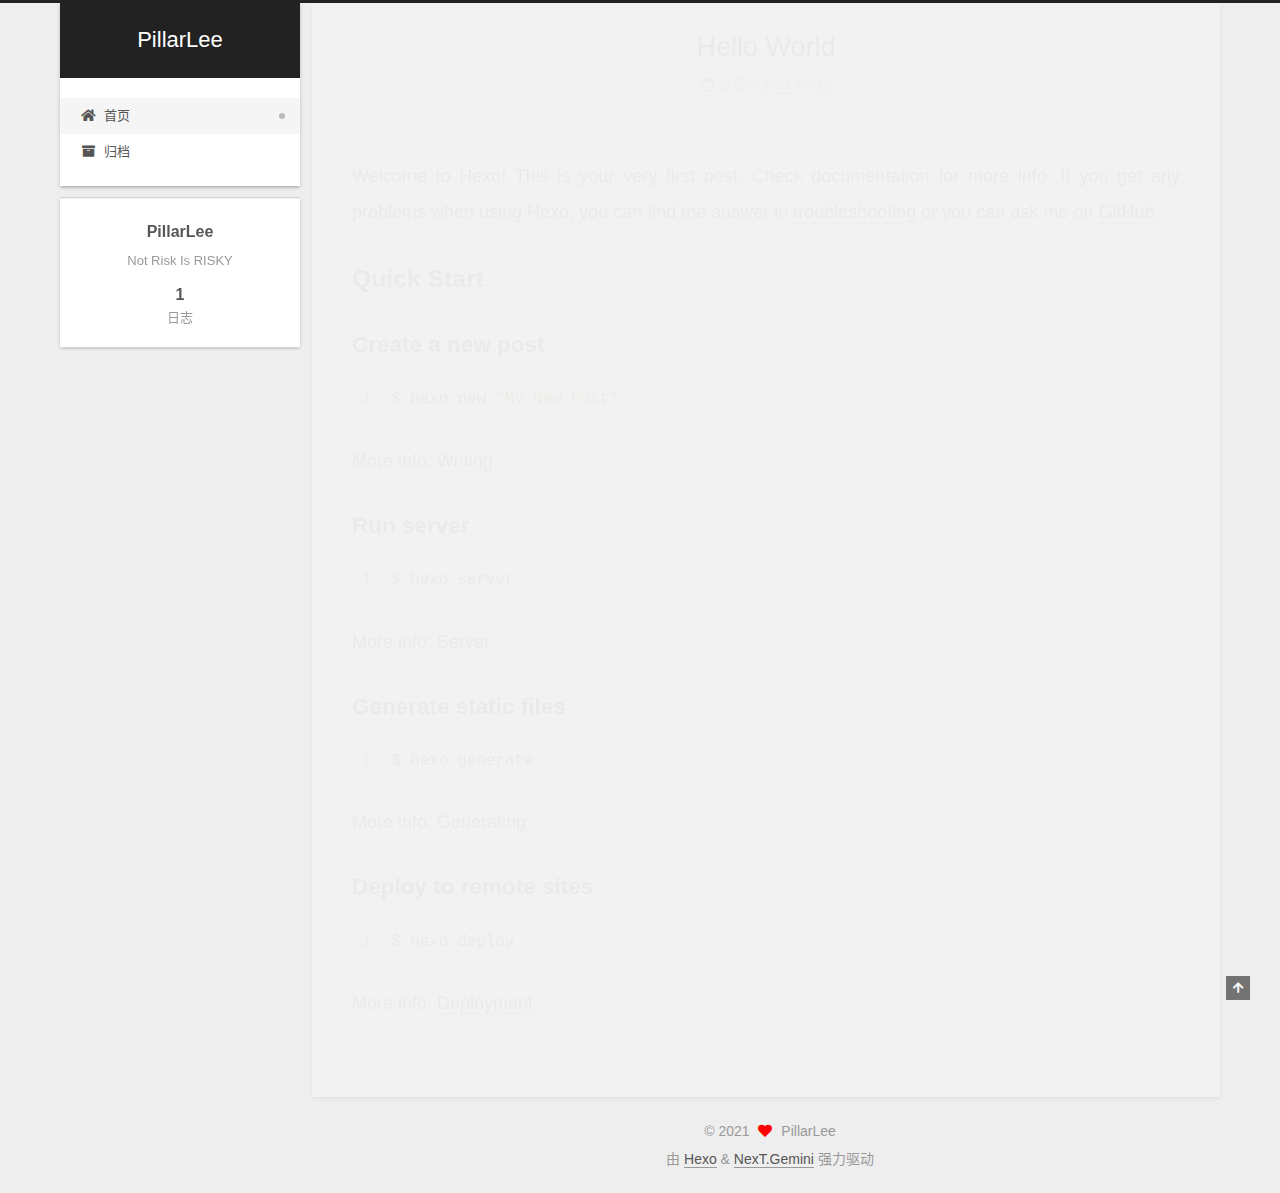
<file: index.html>
<!DOCTYPE html>
<html lang="zh-CN">
<head>
  <meta charset="UTF-8">
<meta name="viewport" content="width=device-width, initial-scale=1, maximum-scale=2">
<meta name="theme-color" content="#222">
<meta name="generator" content="Hexo 5.4.0">
  <link rel="apple-touch-icon" sizes="180x180" href="/images/apple-touch-icon-next.png">
  <link rel="icon" type="image/png" sizes="32x32" href="/images/favicon-32x32-next.png">
  <link rel="icon" type="image/png" sizes="16x16" href="/images/favicon-16x16-next.png">
  <link rel="mask-icon" href="/images/logo.svg" color="#222">

<link rel="stylesheet" href="/css/main.css">


<link rel="stylesheet" href="/lib/font-awesome/css/all.min.css">

<script id="hexo-configurations">
    var NexT = window.NexT || {};
    var CONFIG = {"hostname":"example.com","root":"/","scheme":"Gemini","version":"7.8.0","exturl":false,"sidebar":{"position":"left","display":"post","padding":18,"offset":12,"onmobile":false},"copycode":{"enable":false,"show_result":false,"style":null},"back2top":{"enable":true,"sidebar":false,"scrollpercent":false},"bookmark":{"enable":false,"color":"#222","save":"auto"},"fancybox":false,"mediumzoom":false,"lazyload":false,"pangu":false,"comments":{"style":"tabs","active":null,"storage":true,"lazyload":false,"nav":null},"algolia":{"hits":{"per_page":10},"labels":{"input_placeholder":"Search for Posts","hits_empty":"We didn't find any results for the search: ${query}","hits_stats":"${hits} results found in ${time} ms"}},"localsearch":{"enable":false,"trigger":"auto","top_n_per_article":1,"unescape":false,"preload":false},"motion":{"enable":true,"async":false,"transition":{"post_block":"fadeIn","post_header":"slideDownIn","post_body":"slideDownIn","coll_header":"slideLeftIn","sidebar":"slideUpIn"}}};
  </script>

  <meta name="description" content="Not Risk Is RISKY">
<meta property="og:type" content="website">
<meta property="og:title" content="PillarLee">
<meta property="og:url" content="http://example.com/index.html">
<meta property="og:site_name" content="PillarLee">
<meta property="og:description" content="Not Risk Is RISKY">
<meta property="og:locale" content="zh_CN">
<meta property="article:author" content="PillarLee">
<meta name="twitter:card" content="summary">

<link rel="canonical" href="http://example.com/">


<script id="page-configurations">
  // https://hexo.io/docs/variables.html
  CONFIG.page = {
    sidebar: "",
    isHome : true,
    isPost : false,
    lang   : 'zh-CN'
  };
</script>

  <title>PillarLee</title>
  






  <noscript>
  <style>
  .use-motion .brand,
  .use-motion .menu-item,
  .sidebar-inner,
  .use-motion .post-block,
  .use-motion .pagination,
  .use-motion .comments,
  .use-motion .post-header,
  .use-motion .post-body,
  .use-motion .collection-header { opacity: initial; }

  .use-motion .site-title,
  .use-motion .site-subtitle {
    opacity: initial;
    top: initial;
  }

  .use-motion .logo-line-before i { left: initial; }
  .use-motion .logo-line-after i { right: initial; }
  </style>
</noscript>

</head>

<body itemscope itemtype="http://schema.org/WebPage">
  <div class="container use-motion">
    <div class="headband"></div>

    <header class="header" itemscope itemtype="http://schema.org/WPHeader">
      <div class="header-inner"><div class="site-brand-container">
  <div class="site-nav-toggle">
    <div class="toggle" aria-label="切换导航栏">
      <span class="toggle-line toggle-line-first"></span>
      <span class="toggle-line toggle-line-middle"></span>
      <span class="toggle-line toggle-line-last"></span>
    </div>
  </div>

  <div class="site-meta">

    <a href="/" class="brand" rel="start">
      <span class="logo-line-before"><i></i></span>
      <h1 class="site-title">PillarLee</h1>
      <span class="logo-line-after"><i></i></span>
    </a>
  </div>

  <div class="site-nav-right">
    <div class="toggle popup-trigger">
    </div>
  </div>
</div>




<nav class="site-nav">
  <ul id="menu" class="main-menu menu">
        <li class="menu-item menu-item-home">

    <a href="/" rel="section"><i class="fa fa-home fa-fw"></i>首页</a>

  </li>
        <li class="menu-item menu-item-archives">

    <a href="/archives/" rel="section"><i class="fa fa-archive fa-fw"></i>归档</a>

  </li>
  </ul>
</nav>




</div>
    </header>

    
  <div class="back-to-top">
    <i class="fa fa-arrow-up"></i>
    <span>0%</span>
  </div>


    <main class="main">
      <div class="main-inner">
        <div class="content-wrap">
          

          <div class="content index posts-expand">
            
      
  
  
  <article itemscope itemtype="http://schema.org/Article" class="post-block" lang="zh-CN">
    <link itemprop="mainEntityOfPage" href="http://example.com/2021/05/18/hello-world/">

    <span hidden itemprop="author" itemscope itemtype="http://schema.org/Person">
      <meta itemprop="image" content="/images/avatar.gif">
      <meta itemprop="name" content="PillarLee">
      <meta itemprop="description" content="Not Risk Is RISKY">
    </span>

    <span hidden itemprop="publisher" itemscope itemtype="http://schema.org/Organization">
      <meta itemprop="name" content="PillarLee">
    </span>
      <header class="post-header">
        <h2 class="post-title" itemprop="name headline">
          
            <a href="/2021/05/18/hello-world/" class="post-title-link" itemprop="url">Hello World</a>
        </h2>

        <div class="post-meta">
            <span class="post-meta-item">
              <span class="post-meta-item-icon">
                <i class="far fa-calendar"></i>
              </span>
              <span class="post-meta-item-text">发表于</span>

              <time title="创建时间：2021-05-18 17:23:40" itemprop="dateCreated datePublished" datetime="2021-05-18T17:23:40+08:00">2021-05-18</time>
            </span>

          

        </div>
      </header>

    
    
    
    <div class="post-body" itemprop="articleBody">

      
          <p>Welcome to <a target="_blank" rel="noopener" href="https://hexo.io/">Hexo</a>! This is your very first post. Check <a target="_blank" rel="noopener" href="https://hexo.io/docs/">documentation</a> for more info. If you get any problems when using Hexo, you can find the answer in <a target="_blank" rel="noopener" href="https://hexo.io/docs/troubleshooting.html">troubleshooting</a> or you can ask me on <a target="_blank" rel="noopener" href="https://github.com/hexojs/hexo/issues">GitHub</a>.</p>
<h2 id="Quick-Start"><a href="#Quick-Start" class="headerlink" title="Quick Start"></a>Quick Start</h2><h3 id="Create-a-new-post"><a href="#Create-a-new-post" class="headerlink" title="Create a new post"></a>Create a new post</h3><figure class="highlight bash"><table><tr><td class="gutter"><pre><span class="line">1</span><br></pre></td><td class="code"><pre><span class="line">$ hexo new <span class="string">&quot;My New Post&quot;</span></span><br></pre></td></tr></table></figure>

<p>More info: <a target="_blank" rel="noopener" href="https://hexo.io/docs/writing.html">Writing</a></p>
<h3 id="Run-server"><a href="#Run-server" class="headerlink" title="Run server"></a>Run server</h3><figure class="highlight bash"><table><tr><td class="gutter"><pre><span class="line">1</span><br></pre></td><td class="code"><pre><span class="line">$ hexo server</span><br></pre></td></tr></table></figure>

<p>More info: <a target="_blank" rel="noopener" href="https://hexo.io/docs/server.html">Server</a></p>
<h3 id="Generate-static-files"><a href="#Generate-static-files" class="headerlink" title="Generate static files"></a>Generate static files</h3><figure class="highlight bash"><table><tr><td class="gutter"><pre><span class="line">1</span><br></pre></td><td class="code"><pre><span class="line">$ hexo generate</span><br></pre></td></tr></table></figure>

<p>More info: <a target="_blank" rel="noopener" href="https://hexo.io/docs/generating.html">Generating</a></p>
<h3 id="Deploy-to-remote-sites"><a href="#Deploy-to-remote-sites" class="headerlink" title="Deploy to remote sites"></a>Deploy to remote sites</h3><figure class="highlight bash"><table><tr><td class="gutter"><pre><span class="line">1</span><br></pre></td><td class="code"><pre><span class="line">$ hexo deploy</span><br></pre></td></tr></table></figure>

<p>More info: <a target="_blank" rel="noopener" href="https://hexo.io/docs/one-command-deployment.html">Deployment</a></p>

      
    </div>

    
    
    
      <footer class="post-footer">
        <div class="post-eof"></div>
      </footer>
  </article>
  
  
  


  



          </div>
          

<script>
  window.addEventListener('tabs:register', () => {
    let { activeClass } = CONFIG.comments;
    if (CONFIG.comments.storage) {
      activeClass = localStorage.getItem('comments_active') || activeClass;
    }
    if (activeClass) {
      let activeTab = document.querySelector(`a[href="#comment-${activeClass}"]`);
      if (activeTab) {
        activeTab.click();
      }
    }
  });
  if (CONFIG.comments.storage) {
    window.addEventListener('tabs:click', event => {
      if (!event.target.matches('.tabs-comment .tab-content .tab-pane')) return;
      let commentClass = event.target.classList[1];
      localStorage.setItem('comments_active', commentClass);
    });
  }
</script>

        </div>
          
  
  <div class="toggle sidebar-toggle">
    <span class="toggle-line toggle-line-first"></span>
    <span class="toggle-line toggle-line-middle"></span>
    <span class="toggle-line toggle-line-last"></span>
  </div>

  <aside class="sidebar">
    <div class="sidebar-inner">

      <ul class="sidebar-nav motion-element">
        <li class="sidebar-nav-toc">
          文章目录
        </li>
        <li class="sidebar-nav-overview">
          站点概览
        </li>
      </ul>

      <!--noindex-->
      <div class="post-toc-wrap sidebar-panel">
      </div>
      <!--/noindex-->

      <div class="site-overview-wrap sidebar-panel">
        <div class="site-author motion-element" itemprop="author" itemscope itemtype="http://schema.org/Person">
  <p class="site-author-name" itemprop="name">PillarLee</p>
  <div class="site-description" itemprop="description">Not Risk Is RISKY</div>
</div>
<div class="site-state-wrap motion-element">
  <nav class="site-state">
      <div class="site-state-item site-state-posts">
          <a href="/archives/">
        
          <span class="site-state-item-count">1</span>
          <span class="site-state-item-name">日志</span>
        </a>
      </div>
  </nav>
</div>



      </div>

    </div>
  </aside>
  <div id="sidebar-dimmer"></div>


      </div>
    </main>

    <footer class="footer">
      <div class="footer-inner">
        

        

<div class="copyright">
  
  &copy; 
  <span itemprop="copyrightYear">2021</span>
  <span class="with-love">
    <i class="fa fa-heart"></i>
  </span>
  <span class="author" itemprop="copyrightHolder">PillarLee</span>
</div>
  <div class="powered-by">由 <a href="https://hexo.io/" class="theme-link" rel="noopener" target="_blank">Hexo</a> & <a href="https://theme-next.org/" class="theme-link" rel="noopener" target="_blank">NexT.Gemini</a> 强力驱动
  </div>

        








      </div>
    </footer>
  </div>

  
  <script src="/lib/anime.min.js"></script>
  <script src="/lib/velocity/velocity.min.js"></script>
  <script src="/lib/velocity/velocity.ui.min.js"></script>

<script src="/js/utils.js"></script>

<script src="/js/motion.js"></script>


<script src="/js/schemes/pisces.js"></script>


<script src="/js/next-boot.js"></script>




  















  

  

</body>
</html>
</file>
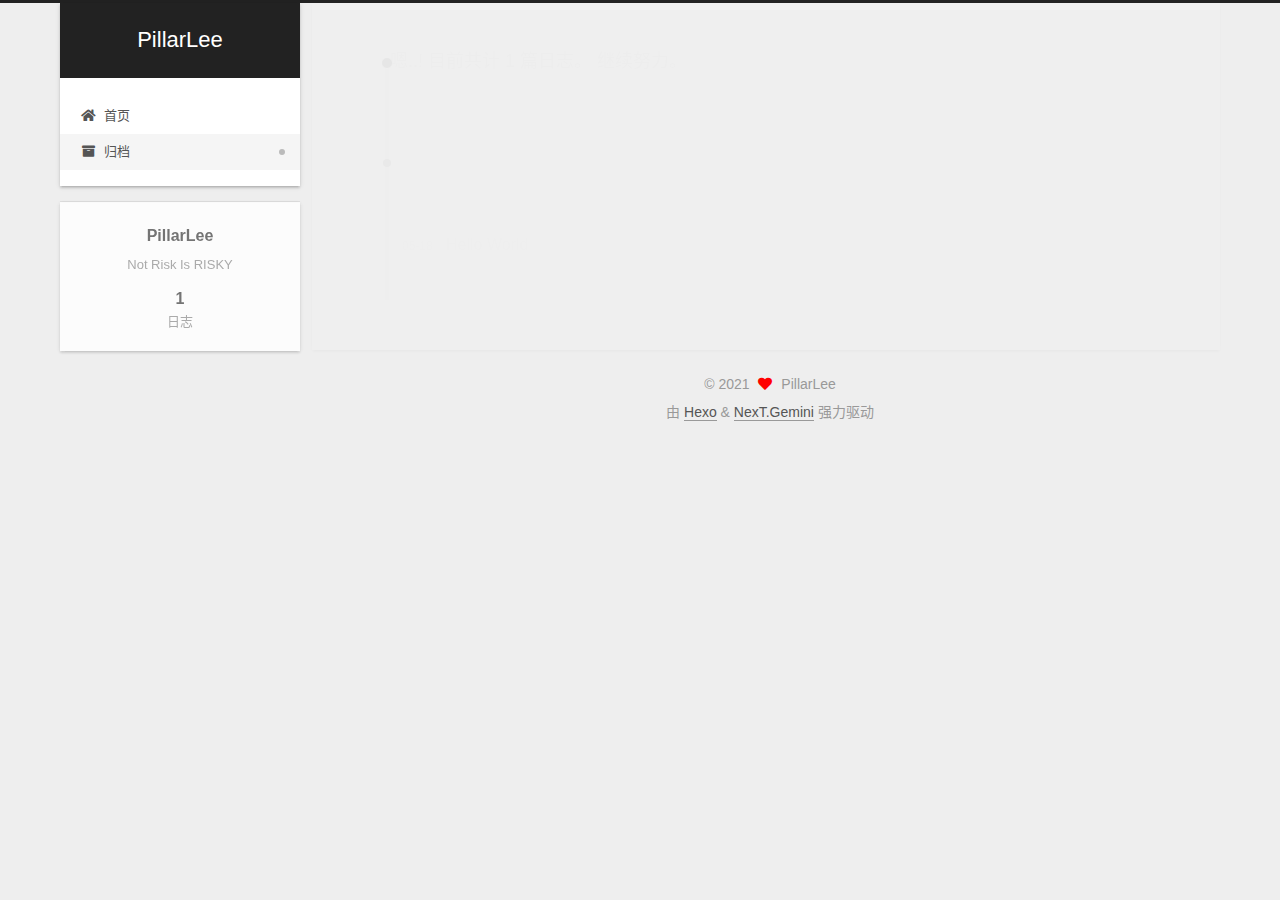
<file: archives/index.html>
<!DOCTYPE html>
<html lang="zh-CN">
<head>
  <meta charset="UTF-8">
<meta name="viewport" content="width=device-width, initial-scale=1, maximum-scale=2">
<meta name="theme-color" content="#222">
<meta name="generator" content="Hexo 5.4.0">
  <link rel="apple-touch-icon" sizes="180x180" href="/images/apple-touch-icon-next.png">
  <link rel="icon" type="image/png" sizes="32x32" href="/images/favicon-32x32-next.png">
  <link rel="icon" type="image/png" sizes="16x16" href="/images/favicon-16x16-next.png">
  <link rel="mask-icon" href="/images/logo.svg" color="#222">

<link rel="stylesheet" href="/css/main.css">


<link rel="stylesheet" href="/lib/font-awesome/css/all.min.css">

<script id="hexo-configurations">
    var NexT = window.NexT || {};
    var CONFIG = {"hostname":"example.com","root":"/","scheme":"Gemini","version":"7.8.0","exturl":false,"sidebar":{"position":"left","display":"post","padding":18,"offset":12,"onmobile":false},"copycode":{"enable":false,"show_result":false,"style":null},"back2top":{"enable":true,"sidebar":false,"scrollpercent":false},"bookmark":{"enable":false,"color":"#222","save":"auto"},"fancybox":false,"mediumzoom":false,"lazyload":false,"pangu":false,"comments":{"style":"tabs","active":null,"storage":true,"lazyload":false,"nav":null},"algolia":{"hits":{"per_page":10},"labels":{"input_placeholder":"Search for Posts","hits_empty":"We didn't find any results for the search: ${query}","hits_stats":"${hits} results found in ${time} ms"}},"localsearch":{"enable":false,"trigger":"auto","top_n_per_article":1,"unescape":false,"preload":false},"motion":{"enable":true,"async":false,"transition":{"post_block":"fadeIn","post_header":"slideDownIn","post_body":"slideDownIn","coll_header":"slideLeftIn","sidebar":"slideUpIn"}}};
  </script>

  <meta name="description" content="Not Risk Is RISKY">
<meta property="og:type" content="website">
<meta property="og:title" content="PillarLee">
<meta property="og:url" content="http://example.com/archives/index.html">
<meta property="og:site_name" content="PillarLee">
<meta property="og:description" content="Not Risk Is RISKY">
<meta property="og:locale" content="zh_CN">
<meta property="article:author" content="PillarLee">
<meta name="twitter:card" content="summary">

<link rel="canonical" href="http://example.com/archives/">


<script id="page-configurations">
  // https://hexo.io/docs/variables.html
  CONFIG.page = {
    sidebar: "",
    isHome : false,
    isPost : false,
    lang   : 'zh-CN'
  };
</script>

  <title>归档 | PillarLee</title>
  






  <noscript>
  <style>
  .use-motion .brand,
  .use-motion .menu-item,
  .sidebar-inner,
  .use-motion .post-block,
  .use-motion .pagination,
  .use-motion .comments,
  .use-motion .post-header,
  .use-motion .post-body,
  .use-motion .collection-header { opacity: initial; }

  .use-motion .site-title,
  .use-motion .site-subtitle {
    opacity: initial;
    top: initial;
  }

  .use-motion .logo-line-before i { left: initial; }
  .use-motion .logo-line-after i { right: initial; }
  </style>
</noscript>

</head>

<body itemscope itemtype="http://schema.org/WebPage">
  <div class="container use-motion">
    <div class="headband"></div>

    <header class="header" itemscope itemtype="http://schema.org/WPHeader">
      <div class="header-inner"><div class="site-brand-container">
  <div class="site-nav-toggle">
    <div class="toggle" aria-label="切换导航栏">
      <span class="toggle-line toggle-line-first"></span>
      <span class="toggle-line toggle-line-middle"></span>
      <span class="toggle-line toggle-line-last"></span>
    </div>
  </div>

  <div class="site-meta">

    <a href="/" class="brand" rel="start">
      <span class="logo-line-before"><i></i></span>
      <h1 class="site-title">PillarLee</h1>
      <span class="logo-line-after"><i></i></span>
    </a>
  </div>

  <div class="site-nav-right">
    <div class="toggle popup-trigger">
    </div>
  </div>
</div>




<nav class="site-nav">
  <ul id="menu" class="main-menu menu">
        <li class="menu-item menu-item-home">

    <a href="/" rel="section"><i class="fa fa-home fa-fw"></i>首页</a>

  </li>
        <li class="menu-item menu-item-archives">

    <a href="/archives/" rel="section"><i class="fa fa-archive fa-fw"></i>归档</a>

  </li>
  </ul>
</nav>




</div>
    </header>

    
  <div class="back-to-top">
    <i class="fa fa-arrow-up"></i>
    <span>0%</span>
  </div>


    <main class="main">
      <div class="main-inner">
        <div class="content-wrap">
          

          <div class="content archive">
            

  
  
  
  <div class="post-block">
    <div class="posts-collapse">
      <div class="collection-title">
        <span class="collection-header">嗯..! 目前共计 1 篇日志。 继续努力。</span>
      </div>

      
    <div class="collection-year">
      <span class="collection-header">2021</span>
    </div>

  <article itemscope itemtype="http://schema.org/Article">
    <header class="post-header">

      <div class="post-meta">
        <time itemprop="dateCreated"
              datetime="2021-05-18T17:23:40+08:00"
              content="2021-05-18">
          05-18
        </time>
      </div>

      <div class="post-title">
          <a class="post-title-link" href="/2021/05/18/hello-world/" itemprop="url">
            <span itemprop="name">Hello World</span>
          </a>
      </div>

    </header>
  </article>


    </div>
  </div>
  
  
  

  



          </div>
          

<script>
  window.addEventListener('tabs:register', () => {
    let { activeClass } = CONFIG.comments;
    if (CONFIG.comments.storage) {
      activeClass = localStorage.getItem('comments_active') || activeClass;
    }
    if (activeClass) {
      let activeTab = document.querySelector(`a[href="#comment-${activeClass}"]`);
      if (activeTab) {
        activeTab.click();
      }
    }
  });
  if (CONFIG.comments.storage) {
    window.addEventListener('tabs:click', event => {
      if (!event.target.matches('.tabs-comment .tab-content .tab-pane')) return;
      let commentClass = event.target.classList[1];
      localStorage.setItem('comments_active', commentClass);
    });
  }
</script>

        </div>
          
  
  <div class="toggle sidebar-toggle">
    <span class="toggle-line toggle-line-first"></span>
    <span class="toggle-line toggle-line-middle"></span>
    <span class="toggle-line toggle-line-last"></span>
  </div>

  <aside class="sidebar">
    <div class="sidebar-inner">

      <ul class="sidebar-nav motion-element">
        <li class="sidebar-nav-toc">
          文章目录
        </li>
        <li class="sidebar-nav-overview">
          站点概览
        </li>
      </ul>

      <!--noindex-->
      <div class="post-toc-wrap sidebar-panel">
      </div>
      <!--/noindex-->

      <div class="site-overview-wrap sidebar-panel">
        <div class="site-author motion-element" itemprop="author" itemscope itemtype="http://schema.org/Person">
  <p class="site-author-name" itemprop="name">PillarLee</p>
  <div class="site-description" itemprop="description">Not Risk Is RISKY</div>
</div>
<div class="site-state-wrap motion-element">
  <nav class="site-state">
      <div class="site-state-item site-state-posts">
          <a href="/archives/">
        
          <span class="site-state-item-count">1</span>
          <span class="site-state-item-name">日志</span>
        </a>
      </div>
  </nav>
</div>



      </div>

    </div>
  </aside>
  <div id="sidebar-dimmer"></div>


      </div>
    </main>

    <footer class="footer">
      <div class="footer-inner">
        

        

<div class="copyright">
  
  &copy; 
  <span itemprop="copyrightYear">2021</span>
  <span class="with-love">
    <i class="fa fa-heart"></i>
  </span>
  <span class="author" itemprop="copyrightHolder">PillarLee</span>
</div>
  <div class="powered-by">由 <a href="https://hexo.io/" class="theme-link" rel="noopener" target="_blank">Hexo</a> & <a href="https://theme-next.org/" class="theme-link" rel="noopener" target="_blank">NexT.Gemini</a> 强力驱动
  </div>

        








      </div>
    </footer>
  </div>

  
  <script src="/lib/anime.min.js"></script>
  <script src="/lib/velocity/velocity.min.js"></script>
  <script src="/lib/velocity/velocity.ui.min.js"></script>

<script src="/js/utils.js"></script>

<script src="/js/motion.js"></script>


<script src="/js/schemes/pisces.js"></script>


<script src="/js/next-boot.js"></script>




  















  

  

</body>
</html>
</file>
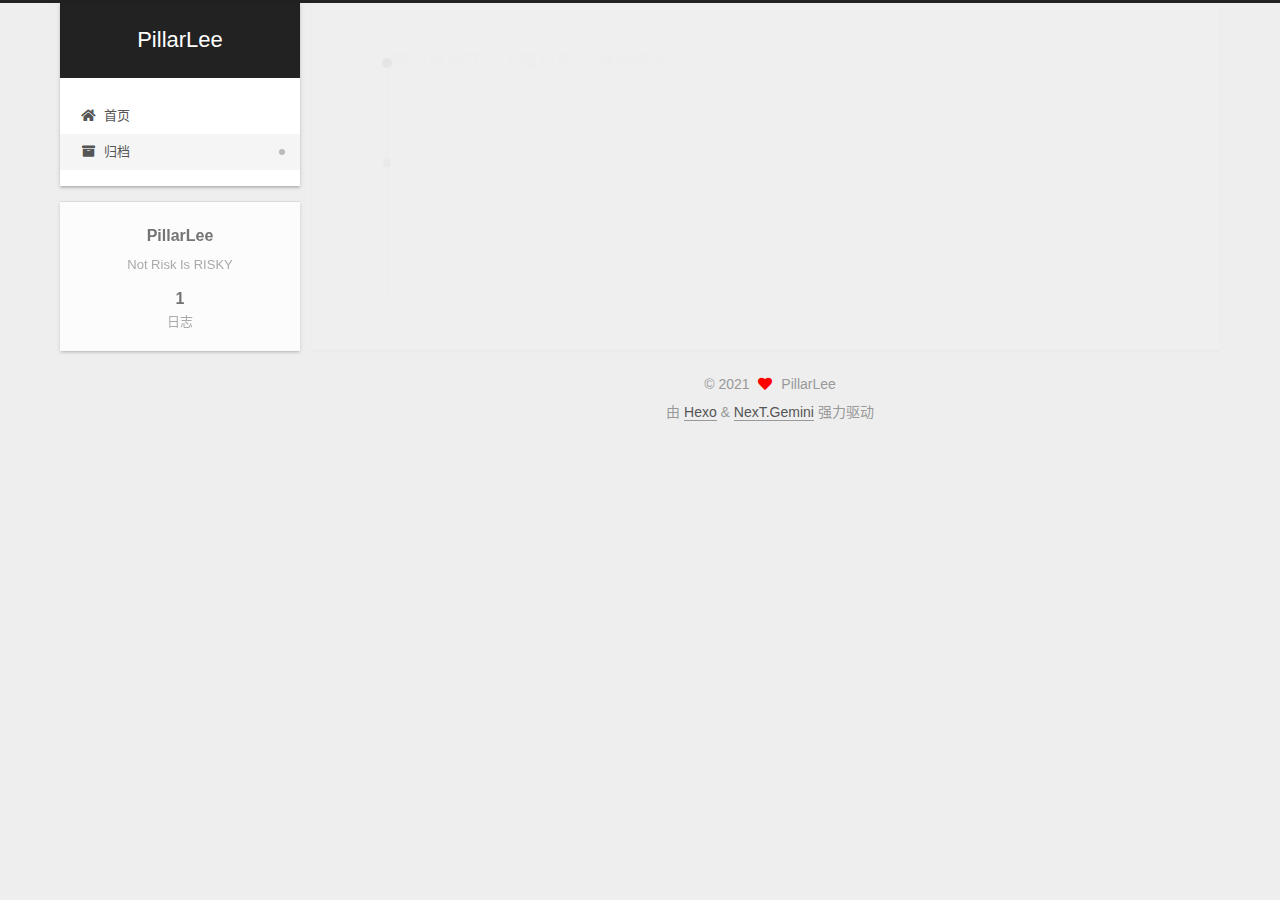
<file: archives/2021/index.html>
<!DOCTYPE html>
<html lang="zh-CN">
<head>
  <meta charset="UTF-8">
<meta name="viewport" content="width=device-width, initial-scale=1, maximum-scale=2">
<meta name="theme-color" content="#222">
<meta name="generator" content="Hexo 5.4.0">
  <link rel="apple-touch-icon" sizes="180x180" href="/images/apple-touch-icon-next.png">
  <link rel="icon" type="image/png" sizes="32x32" href="/images/favicon-32x32-next.png">
  <link rel="icon" type="image/png" sizes="16x16" href="/images/favicon-16x16-next.png">
  <link rel="mask-icon" href="/images/logo.svg" color="#222">

<link rel="stylesheet" href="/css/main.css">


<link rel="stylesheet" href="/lib/font-awesome/css/all.min.css">

<script id="hexo-configurations">
    var NexT = window.NexT || {};
    var CONFIG = {"hostname":"example.com","root":"/","scheme":"Gemini","version":"7.8.0","exturl":false,"sidebar":{"position":"left","display":"post","padding":18,"offset":12,"onmobile":false},"copycode":{"enable":false,"show_result":false,"style":null},"back2top":{"enable":true,"sidebar":false,"scrollpercent":false},"bookmark":{"enable":false,"color":"#222","save":"auto"},"fancybox":false,"mediumzoom":false,"lazyload":false,"pangu":false,"comments":{"style":"tabs","active":null,"storage":true,"lazyload":false,"nav":null},"algolia":{"hits":{"per_page":10},"labels":{"input_placeholder":"Search for Posts","hits_empty":"We didn't find any results for the search: ${query}","hits_stats":"${hits} results found in ${time} ms"}},"localsearch":{"enable":false,"trigger":"auto","top_n_per_article":1,"unescape":false,"preload":false},"motion":{"enable":true,"async":false,"transition":{"post_block":"fadeIn","post_header":"slideDownIn","post_body":"slideDownIn","coll_header":"slideLeftIn","sidebar":"slideUpIn"}}};
  </script>

  <meta name="description" content="Not Risk Is RISKY">
<meta property="og:type" content="website">
<meta property="og:title" content="PillarLee">
<meta property="og:url" content="http://example.com/archives/2021/index.html">
<meta property="og:site_name" content="PillarLee">
<meta property="og:description" content="Not Risk Is RISKY">
<meta property="og:locale" content="zh_CN">
<meta property="article:author" content="PillarLee">
<meta name="twitter:card" content="summary">

<link rel="canonical" href="http://example.com/archives/2021/">


<script id="page-configurations">
  // https://hexo.io/docs/variables.html
  CONFIG.page = {
    sidebar: "",
    isHome : false,
    isPost : false,
    lang   : 'zh-CN'
  };
</script>

  <title>归档 | PillarLee</title>
  






  <noscript>
  <style>
  .use-motion .brand,
  .use-motion .menu-item,
  .sidebar-inner,
  .use-motion .post-block,
  .use-motion .pagination,
  .use-motion .comments,
  .use-motion .post-header,
  .use-motion .post-body,
  .use-motion .collection-header { opacity: initial; }

  .use-motion .site-title,
  .use-motion .site-subtitle {
    opacity: initial;
    top: initial;
  }

  .use-motion .logo-line-before i { left: initial; }
  .use-motion .logo-line-after i { right: initial; }
  </style>
</noscript>

</head>

<body itemscope itemtype="http://schema.org/WebPage">
  <div class="container use-motion">
    <div class="headband"></div>

    <header class="header" itemscope itemtype="http://schema.org/WPHeader">
      <div class="header-inner"><div class="site-brand-container">
  <div class="site-nav-toggle">
    <div class="toggle" aria-label="切换导航栏">
      <span class="toggle-line toggle-line-first"></span>
      <span class="toggle-line toggle-line-middle"></span>
      <span class="toggle-line toggle-line-last"></span>
    </div>
  </div>

  <div class="site-meta">

    <a href="/" class="brand" rel="start">
      <span class="logo-line-before"><i></i></span>
      <h1 class="site-title">PillarLee</h1>
      <span class="logo-line-after"><i></i></span>
    </a>
  </div>

  <div class="site-nav-right">
    <div class="toggle popup-trigger">
    </div>
  </div>
</div>




<nav class="site-nav">
  <ul id="menu" class="main-menu menu">
        <li class="menu-item menu-item-home">

    <a href="/" rel="section"><i class="fa fa-home fa-fw"></i>首页</a>

  </li>
        <li class="menu-item menu-item-archives">

    <a href="/archives/" rel="section"><i class="fa fa-archive fa-fw"></i>归档</a>

  </li>
  </ul>
</nav>




</div>
    </header>

    
  <div class="back-to-top">
    <i class="fa fa-arrow-up"></i>
    <span>0%</span>
  </div>


    <main class="main">
      <div class="main-inner">
        <div class="content-wrap">
          

          <div class="content archive">
            

  
  
  
  <div class="post-block">
    <div class="posts-collapse">
      <div class="collection-title">
        <span class="collection-header">嗯..! 目前共计 1 篇日志。 继续努力。</span>
      </div>

      
    <div class="collection-year">
      <span class="collection-header">2021</span>
    </div>

  <article itemscope itemtype="http://schema.org/Article">
    <header class="post-header">

      <div class="post-meta">
        <time itemprop="dateCreated"
              datetime="2021-05-18T17:23:40+08:00"
              content="2021-05-18">
          05-18
        </time>
      </div>

      <div class="post-title">
          <a class="post-title-link" href="/2021/05/18/hello-world/" itemprop="url">
            <span itemprop="name">Hello World</span>
          </a>
      </div>

    </header>
  </article>


    </div>
  </div>
  
  
  

  



          </div>
          

<script>
  window.addEventListener('tabs:register', () => {
    let { activeClass } = CONFIG.comments;
    if (CONFIG.comments.storage) {
      activeClass = localStorage.getItem('comments_active') || activeClass;
    }
    if (activeClass) {
      let activeTab = document.querySelector(`a[href="#comment-${activeClass}"]`);
      if (activeTab) {
        activeTab.click();
      }
    }
  });
  if (CONFIG.comments.storage) {
    window.addEventListener('tabs:click', event => {
      if (!event.target.matches('.tabs-comment .tab-content .tab-pane')) return;
      let commentClass = event.target.classList[1];
      localStorage.setItem('comments_active', commentClass);
    });
  }
</script>

        </div>
          
  
  <div class="toggle sidebar-toggle">
    <span class="toggle-line toggle-line-first"></span>
    <span class="toggle-line toggle-line-middle"></span>
    <span class="toggle-line toggle-line-last"></span>
  </div>

  <aside class="sidebar">
    <div class="sidebar-inner">

      <ul class="sidebar-nav motion-element">
        <li class="sidebar-nav-toc">
          文章目录
        </li>
        <li class="sidebar-nav-overview">
          站点概览
        </li>
      </ul>

      <!--noindex-->
      <div class="post-toc-wrap sidebar-panel">
      </div>
      <!--/noindex-->

      <div class="site-overview-wrap sidebar-panel">
        <div class="site-author motion-element" itemprop="author" itemscope itemtype="http://schema.org/Person">
  <p class="site-author-name" itemprop="name">PillarLee</p>
  <div class="site-description" itemprop="description">Not Risk Is RISKY</div>
</div>
<div class="site-state-wrap motion-element">
  <nav class="site-state">
      <div class="site-state-item site-state-posts">
          <a href="/archives/">
        
          <span class="site-state-item-count">1</span>
          <span class="site-state-item-name">日志</span>
        </a>
      </div>
  </nav>
</div>



      </div>

    </div>
  </aside>
  <div id="sidebar-dimmer"></div>


      </div>
    </main>

    <footer class="footer">
      <div class="footer-inner">
        

        

<div class="copyright">
  
  &copy; 
  <span itemprop="copyrightYear">2021</span>
  <span class="with-love">
    <i class="fa fa-heart"></i>
  </span>
  <span class="author" itemprop="copyrightHolder">PillarLee</span>
</div>
  <div class="powered-by">由 <a href="https://hexo.io/" class="theme-link" rel="noopener" target="_blank">Hexo</a> & <a href="https://theme-next.org/" class="theme-link" rel="noopener" target="_blank">NexT.Gemini</a> 强力驱动
  </div>

        








      </div>
    </footer>
  </div>

  
  <script src="/lib/anime.min.js"></script>
  <script src="/lib/velocity/velocity.min.js"></script>
  <script src="/lib/velocity/velocity.ui.min.js"></script>

<script src="/js/utils.js"></script>

<script src="/js/motion.js"></script>


<script src="/js/schemes/pisces.js"></script>


<script src="/js/next-boot.js"></script>




  















  

  

</body>
</html>
</file>
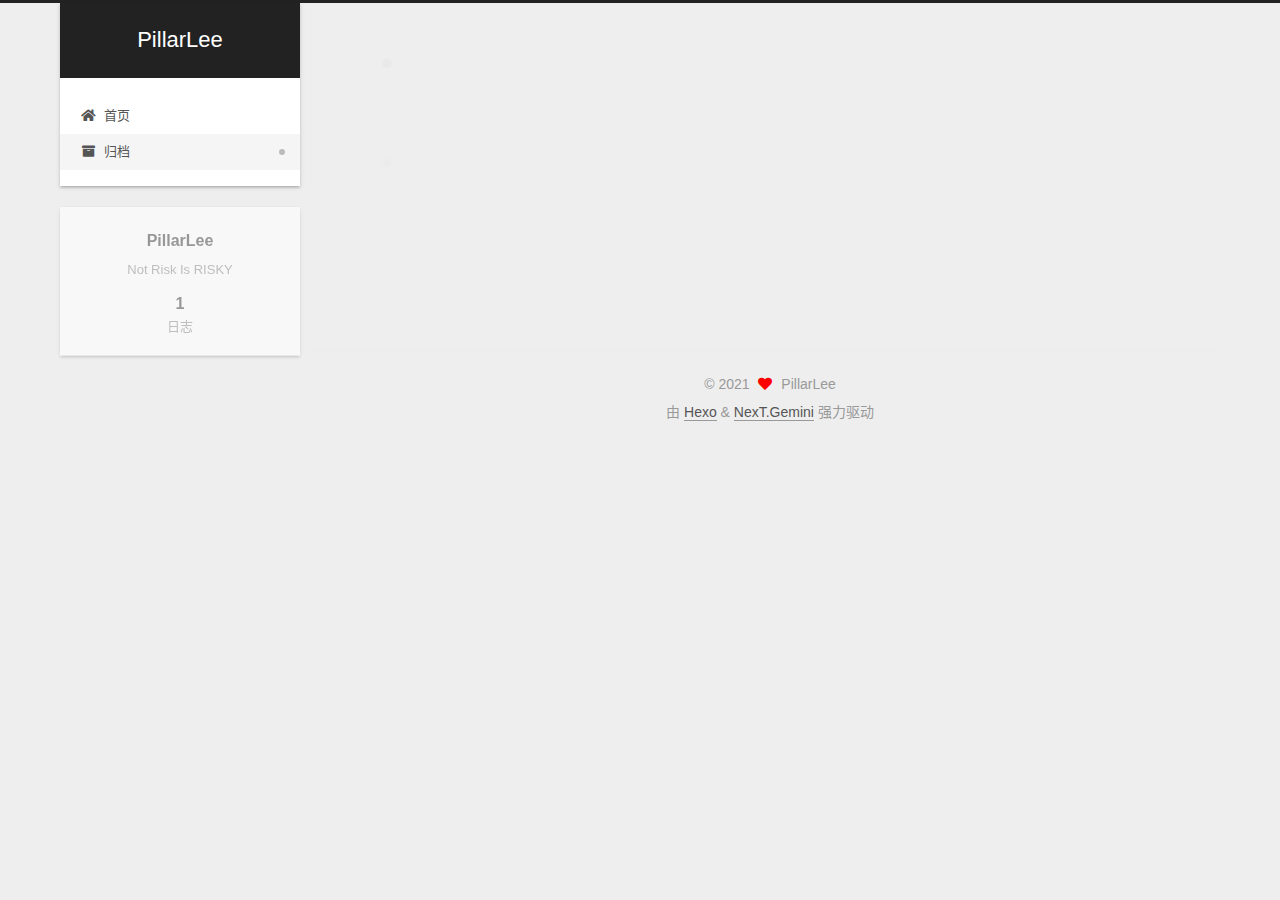
<file: archives/2021/05/index.html>
<!DOCTYPE html>
<html lang="zh-CN">
<head>
  <meta charset="UTF-8">
<meta name="viewport" content="width=device-width, initial-scale=1, maximum-scale=2">
<meta name="theme-color" content="#222">
<meta name="generator" content="Hexo 5.4.0">
  <link rel="apple-touch-icon" sizes="180x180" href="/images/apple-touch-icon-next.png">
  <link rel="icon" type="image/png" sizes="32x32" href="/images/favicon-32x32-next.png">
  <link rel="icon" type="image/png" sizes="16x16" href="/images/favicon-16x16-next.png">
  <link rel="mask-icon" href="/images/logo.svg" color="#222">

<link rel="stylesheet" href="/css/main.css">


<link rel="stylesheet" href="/lib/font-awesome/css/all.min.css">

<script id="hexo-configurations">
    var NexT = window.NexT || {};
    var CONFIG = {"hostname":"example.com","root":"/","scheme":"Gemini","version":"7.8.0","exturl":false,"sidebar":{"position":"left","display":"post","padding":18,"offset":12,"onmobile":false},"copycode":{"enable":false,"show_result":false,"style":null},"back2top":{"enable":true,"sidebar":false,"scrollpercent":false},"bookmark":{"enable":false,"color":"#222","save":"auto"},"fancybox":false,"mediumzoom":false,"lazyload":false,"pangu":false,"comments":{"style":"tabs","active":null,"storage":true,"lazyload":false,"nav":null},"algolia":{"hits":{"per_page":10},"labels":{"input_placeholder":"Search for Posts","hits_empty":"We didn't find any results for the search: ${query}","hits_stats":"${hits} results found in ${time} ms"}},"localsearch":{"enable":false,"trigger":"auto","top_n_per_article":1,"unescape":false,"preload":false},"motion":{"enable":true,"async":false,"transition":{"post_block":"fadeIn","post_header":"slideDownIn","post_body":"slideDownIn","coll_header":"slideLeftIn","sidebar":"slideUpIn"}}};
  </script>

  <meta name="description" content="Not Risk Is RISKY">
<meta property="og:type" content="website">
<meta property="og:title" content="PillarLee">
<meta property="og:url" content="http://example.com/archives/2021/05/index.html">
<meta property="og:site_name" content="PillarLee">
<meta property="og:description" content="Not Risk Is RISKY">
<meta property="og:locale" content="zh_CN">
<meta property="article:author" content="PillarLee">
<meta name="twitter:card" content="summary">

<link rel="canonical" href="http://example.com/archives/2021/05/">


<script id="page-configurations">
  // https://hexo.io/docs/variables.html
  CONFIG.page = {
    sidebar: "",
    isHome : false,
    isPost : false,
    lang   : 'zh-CN'
  };
</script>

  <title>归档 | PillarLee</title>
  






  <noscript>
  <style>
  .use-motion .brand,
  .use-motion .menu-item,
  .sidebar-inner,
  .use-motion .post-block,
  .use-motion .pagination,
  .use-motion .comments,
  .use-motion .post-header,
  .use-motion .post-body,
  .use-motion .collection-header { opacity: initial; }

  .use-motion .site-title,
  .use-motion .site-subtitle {
    opacity: initial;
    top: initial;
  }

  .use-motion .logo-line-before i { left: initial; }
  .use-motion .logo-line-after i { right: initial; }
  </style>
</noscript>

</head>

<body itemscope itemtype="http://schema.org/WebPage">
  <div class="container use-motion">
    <div class="headband"></div>

    <header class="header" itemscope itemtype="http://schema.org/WPHeader">
      <div class="header-inner"><div class="site-brand-container">
  <div class="site-nav-toggle">
    <div class="toggle" aria-label="切换导航栏">
      <span class="toggle-line toggle-line-first"></span>
      <span class="toggle-line toggle-line-middle"></span>
      <span class="toggle-line toggle-line-last"></span>
    </div>
  </div>

  <div class="site-meta">

    <a href="/" class="brand" rel="start">
      <span class="logo-line-before"><i></i></span>
      <h1 class="site-title">PillarLee</h1>
      <span class="logo-line-after"><i></i></span>
    </a>
  </div>

  <div class="site-nav-right">
    <div class="toggle popup-trigger">
    </div>
  </div>
</div>




<nav class="site-nav">
  <ul id="menu" class="main-menu menu">
        <li class="menu-item menu-item-home">

    <a href="/" rel="section"><i class="fa fa-home fa-fw"></i>首页</a>

  </li>
        <li class="menu-item menu-item-archives">

    <a href="/archives/" rel="section"><i class="fa fa-archive fa-fw"></i>归档</a>

  </li>
  </ul>
</nav>




</div>
    </header>

    
  <div class="back-to-top">
    <i class="fa fa-arrow-up"></i>
    <span>0%</span>
  </div>


    <main class="main">
      <div class="main-inner">
        <div class="content-wrap">
          

          <div class="content archive">
            

  
  
  
  <div class="post-block">
    <div class="posts-collapse">
      <div class="collection-title">
        <span class="collection-header">嗯..! 目前共计 1 篇日志。 继续努力。</span>
      </div>

      
    <div class="collection-year">
      <span class="collection-header">2021</span>
    </div>

  <article itemscope itemtype="http://schema.org/Article">
    <header class="post-header">

      <div class="post-meta">
        <time itemprop="dateCreated"
              datetime="2021-05-18T17:23:40+08:00"
              content="2021-05-18">
          05-18
        </time>
      </div>

      <div class="post-title">
          <a class="post-title-link" href="/2021/05/18/hello-world/" itemprop="url">
            <span itemprop="name">Hello World</span>
          </a>
      </div>

    </header>
  </article>


    </div>
  </div>
  
  
  

  



          </div>
          

<script>
  window.addEventListener('tabs:register', () => {
    let { activeClass } = CONFIG.comments;
    if (CONFIG.comments.storage) {
      activeClass = localStorage.getItem('comments_active') || activeClass;
    }
    if (activeClass) {
      let activeTab = document.querySelector(`a[href="#comment-${activeClass}"]`);
      if (activeTab) {
        activeTab.click();
      }
    }
  });
  if (CONFIG.comments.storage) {
    window.addEventListener('tabs:click', event => {
      if (!event.target.matches('.tabs-comment .tab-content .tab-pane')) return;
      let commentClass = event.target.classList[1];
      localStorage.setItem('comments_active', commentClass);
    });
  }
</script>

        </div>
          
  
  <div class="toggle sidebar-toggle">
    <span class="toggle-line toggle-line-first"></span>
    <span class="toggle-line toggle-line-middle"></span>
    <span class="toggle-line toggle-line-last"></span>
  </div>

  <aside class="sidebar">
    <div class="sidebar-inner">

      <ul class="sidebar-nav motion-element">
        <li class="sidebar-nav-toc">
          文章目录
        </li>
        <li class="sidebar-nav-overview">
          站点概览
        </li>
      </ul>

      <!--noindex-->
      <div class="post-toc-wrap sidebar-panel">
      </div>
      <!--/noindex-->

      <div class="site-overview-wrap sidebar-panel">
        <div class="site-author motion-element" itemprop="author" itemscope itemtype="http://schema.org/Person">
  <p class="site-author-name" itemprop="name">PillarLee</p>
  <div class="site-description" itemprop="description">Not Risk Is RISKY</div>
</div>
<div class="site-state-wrap motion-element">
  <nav class="site-state">
      <div class="site-state-item site-state-posts">
          <a href="/archives/">
        
          <span class="site-state-item-count">1</span>
          <span class="site-state-item-name">日志</span>
        </a>
      </div>
  </nav>
</div>



      </div>

    </div>
  </aside>
  <div id="sidebar-dimmer"></div>


      </div>
    </main>

    <footer class="footer">
      <div class="footer-inner">
        

        

<div class="copyright">
  
  &copy; 
  <span itemprop="copyrightYear">2021</span>
  <span class="with-love">
    <i class="fa fa-heart"></i>
  </span>
  <span class="author" itemprop="copyrightHolder">PillarLee</span>
</div>
  <div class="powered-by">由 <a href="https://hexo.io/" class="theme-link" rel="noopener" target="_blank">Hexo</a> & <a href="https://theme-next.org/" class="theme-link" rel="noopener" target="_blank">NexT.Gemini</a> 强力驱动
  </div>

        








      </div>
    </footer>
  </div>

  
  <script src="/lib/anime.min.js"></script>
  <script src="/lib/velocity/velocity.min.js"></script>
  <script src="/lib/velocity/velocity.ui.min.js"></script>

<script src="/js/utils.js"></script>

<script src="/js/motion.js"></script>


<script src="/js/schemes/pisces.js"></script>


<script src="/js/next-boot.js"></script>




  















  

  

</body>
</html>
</file>
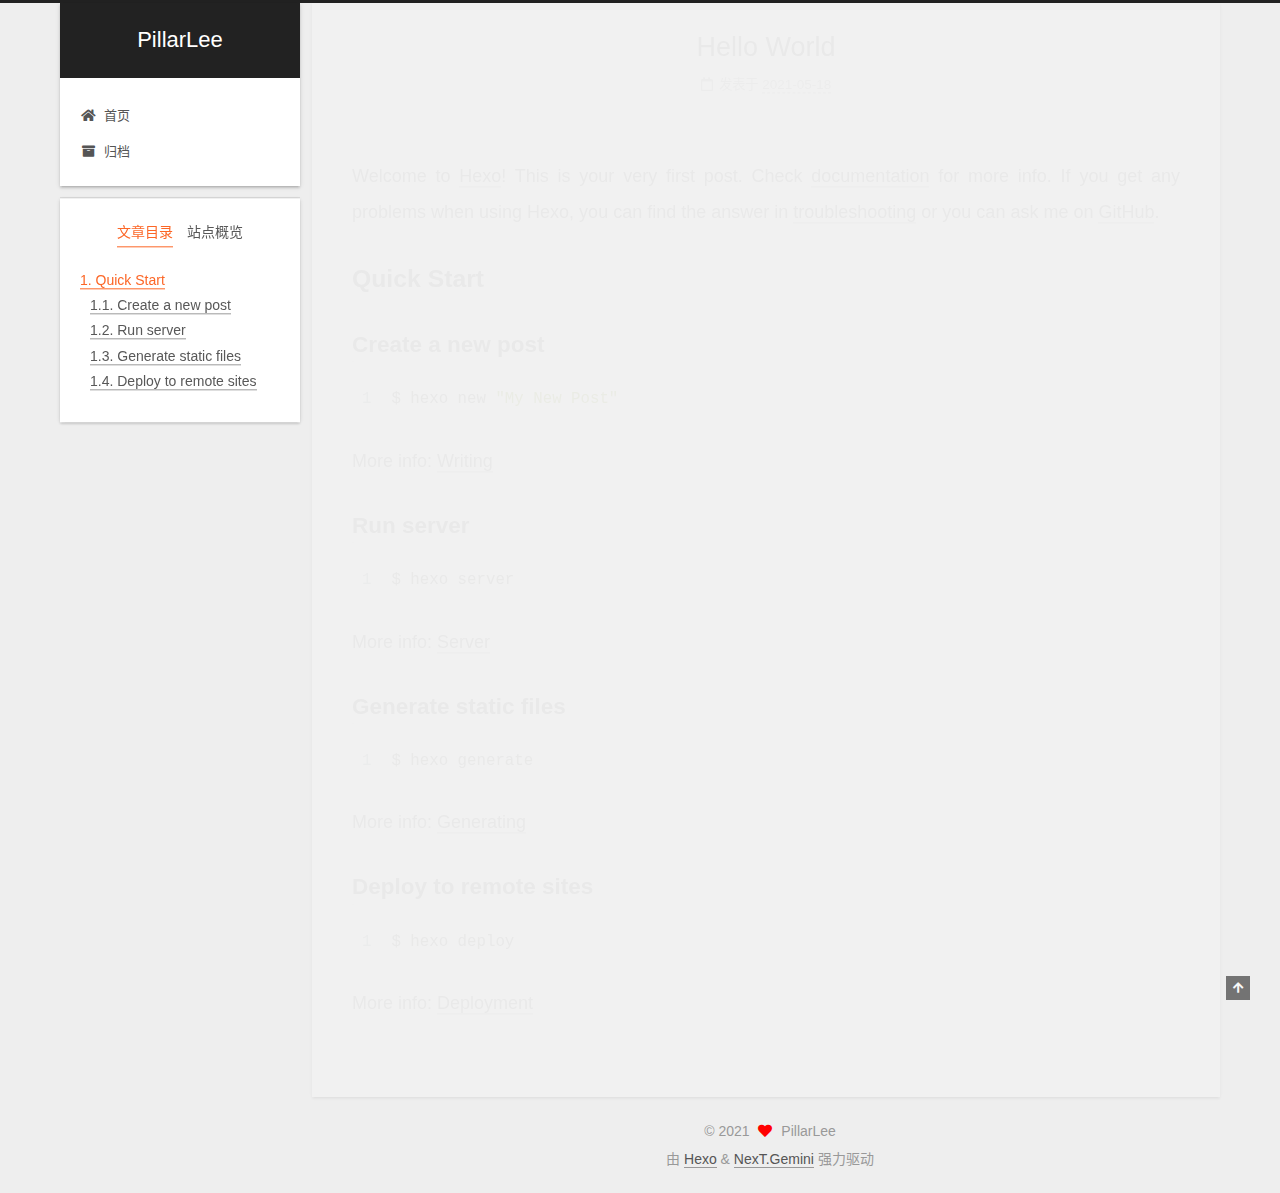
<file: 2021/05/18/hello-world/index.html>
<!DOCTYPE html>
<html lang="zh-CN">
<head>
  <meta charset="UTF-8">
<meta name="viewport" content="width=device-width, initial-scale=1, maximum-scale=2">
<meta name="theme-color" content="#222">
<meta name="generator" content="Hexo 5.4.0">
  <link rel="apple-touch-icon" sizes="180x180" href="/images/apple-touch-icon-next.png">
  <link rel="icon" type="image/png" sizes="32x32" href="/images/favicon-32x32-next.png">
  <link rel="icon" type="image/png" sizes="16x16" href="/images/favicon-16x16-next.png">
  <link rel="mask-icon" href="/images/logo.svg" color="#222">

<link rel="stylesheet" href="/css/main.css">


<link rel="stylesheet" href="/lib/font-awesome/css/all.min.css">

<script id="hexo-configurations">
    var NexT = window.NexT || {};
    var CONFIG = {"hostname":"example.com","root":"/","scheme":"Gemini","version":"7.8.0","exturl":false,"sidebar":{"position":"left","display":"post","padding":18,"offset":12,"onmobile":false},"copycode":{"enable":false,"show_result":false,"style":null},"back2top":{"enable":true,"sidebar":false,"scrollpercent":false},"bookmark":{"enable":false,"color":"#222","save":"auto"},"fancybox":false,"mediumzoom":false,"lazyload":false,"pangu":false,"comments":{"style":"tabs","active":null,"storage":true,"lazyload":false,"nav":null},"algolia":{"hits":{"per_page":10},"labels":{"input_placeholder":"Search for Posts","hits_empty":"We didn't find any results for the search: ${query}","hits_stats":"${hits} results found in ${time} ms"}},"localsearch":{"enable":false,"trigger":"auto","top_n_per_article":1,"unescape":false,"preload":false},"motion":{"enable":true,"async":false,"transition":{"post_block":"fadeIn","post_header":"slideDownIn","post_body":"slideDownIn","coll_header":"slideLeftIn","sidebar":"slideUpIn"}}};
  </script>

  <meta name="description" content="Welcome to Hexo! This is your very first post. Check documentation for more info. If you get any problems when using Hexo, you can find the answer in troubleshooting or you can ask me on GitHub. Quick">
<meta property="og:type" content="article">
<meta property="og:title" content="Hello World">
<meta property="og:url" content="http://example.com/2021/05/18/hello-world/index.html">
<meta property="og:site_name" content="PillarLee">
<meta property="og:description" content="Welcome to Hexo! This is your very first post. Check documentation for more info. If you get any problems when using Hexo, you can find the answer in troubleshooting or you can ask me on GitHub. Quick">
<meta property="og:locale" content="zh_CN">
<meta property="article:published_time" content="2021-05-18T09:23:40.452Z">
<meta property="article:modified_time" content="2021-05-18T09:23:40.453Z">
<meta property="article:author" content="PillarLee">
<meta name="twitter:card" content="summary">

<link rel="canonical" href="http://example.com/2021/05/18/hello-world/">


<script id="page-configurations">
  // https://hexo.io/docs/variables.html
  CONFIG.page = {
    sidebar: "",
    isHome : false,
    isPost : true,
    lang   : 'zh-CN'
  };
</script>

  <title>Hello World | PillarLee</title>
  






  <noscript>
  <style>
  .use-motion .brand,
  .use-motion .menu-item,
  .sidebar-inner,
  .use-motion .post-block,
  .use-motion .pagination,
  .use-motion .comments,
  .use-motion .post-header,
  .use-motion .post-body,
  .use-motion .collection-header { opacity: initial; }

  .use-motion .site-title,
  .use-motion .site-subtitle {
    opacity: initial;
    top: initial;
  }

  .use-motion .logo-line-before i { left: initial; }
  .use-motion .logo-line-after i { right: initial; }
  </style>
</noscript>

</head>

<body itemscope itemtype="http://schema.org/WebPage">
  <div class="container use-motion">
    <div class="headband"></div>

    <header class="header" itemscope itemtype="http://schema.org/WPHeader">
      <div class="header-inner"><div class="site-brand-container">
  <div class="site-nav-toggle">
    <div class="toggle" aria-label="切换导航栏">
      <span class="toggle-line toggle-line-first"></span>
      <span class="toggle-line toggle-line-middle"></span>
      <span class="toggle-line toggle-line-last"></span>
    </div>
  </div>

  <div class="site-meta">

    <a href="/" class="brand" rel="start">
      <span class="logo-line-before"><i></i></span>
      <h1 class="site-title">PillarLee</h1>
      <span class="logo-line-after"><i></i></span>
    </a>
  </div>

  <div class="site-nav-right">
    <div class="toggle popup-trigger">
    </div>
  </div>
</div>




<nav class="site-nav">
  <ul id="menu" class="main-menu menu">
        <li class="menu-item menu-item-home">

    <a href="/" rel="section"><i class="fa fa-home fa-fw"></i>首页</a>

  </li>
        <li class="menu-item menu-item-archives">

    <a href="/archives/" rel="section"><i class="fa fa-archive fa-fw"></i>归档</a>

  </li>
  </ul>
</nav>




</div>
    </header>

    
  <div class="back-to-top">
    <i class="fa fa-arrow-up"></i>
    <span>0%</span>
  </div>


    <main class="main">
      <div class="main-inner">
        <div class="content-wrap">
          

          <div class="content post posts-expand">
            

    
  
  
  <article itemscope itemtype="http://schema.org/Article" class="post-block" lang="zh-CN">
    <link itemprop="mainEntityOfPage" href="http://example.com/2021/05/18/hello-world/">

    <span hidden itemprop="author" itemscope itemtype="http://schema.org/Person">
      <meta itemprop="image" content="/images/avatar.gif">
      <meta itemprop="name" content="PillarLee">
      <meta itemprop="description" content="Not Risk Is RISKY">
    </span>

    <span hidden itemprop="publisher" itemscope itemtype="http://schema.org/Organization">
      <meta itemprop="name" content="PillarLee">
    </span>
      <header class="post-header">
        <h1 class="post-title" itemprop="name headline">
          Hello World
        </h1>

        <div class="post-meta">
            <span class="post-meta-item">
              <span class="post-meta-item-icon">
                <i class="far fa-calendar"></i>
              </span>
              <span class="post-meta-item-text">发表于</span>

              <time title="创建时间：2021-05-18 17:23:40" itemprop="dateCreated datePublished" datetime="2021-05-18T17:23:40+08:00">2021-05-18</time>
            </span>

          

        </div>
      </header>

    
    
    
    <div class="post-body" itemprop="articleBody">

      
        <p>Welcome to <a target="_blank" rel="noopener" href="https://hexo.io/">Hexo</a>! This is your very first post. Check <a target="_blank" rel="noopener" href="https://hexo.io/docs/">documentation</a> for more info. If you get any problems when using Hexo, you can find the answer in <a target="_blank" rel="noopener" href="https://hexo.io/docs/troubleshooting.html">troubleshooting</a> or you can ask me on <a target="_blank" rel="noopener" href="https://github.com/hexojs/hexo/issues">GitHub</a>.</p>
<h2 id="Quick-Start"><a href="#Quick-Start" class="headerlink" title="Quick Start"></a>Quick Start</h2><h3 id="Create-a-new-post"><a href="#Create-a-new-post" class="headerlink" title="Create a new post"></a>Create a new post</h3><figure class="highlight bash"><table><tr><td class="gutter"><pre><span class="line">1</span><br></pre></td><td class="code"><pre><span class="line">$ hexo new <span class="string">&quot;My New Post&quot;</span></span><br></pre></td></tr></table></figure>

<p>More info: <a target="_blank" rel="noopener" href="https://hexo.io/docs/writing.html">Writing</a></p>
<h3 id="Run-server"><a href="#Run-server" class="headerlink" title="Run server"></a>Run server</h3><figure class="highlight bash"><table><tr><td class="gutter"><pre><span class="line">1</span><br></pre></td><td class="code"><pre><span class="line">$ hexo server</span><br></pre></td></tr></table></figure>

<p>More info: <a target="_blank" rel="noopener" href="https://hexo.io/docs/server.html">Server</a></p>
<h3 id="Generate-static-files"><a href="#Generate-static-files" class="headerlink" title="Generate static files"></a>Generate static files</h3><figure class="highlight bash"><table><tr><td class="gutter"><pre><span class="line">1</span><br></pre></td><td class="code"><pre><span class="line">$ hexo generate</span><br></pre></td></tr></table></figure>

<p>More info: <a target="_blank" rel="noopener" href="https://hexo.io/docs/generating.html">Generating</a></p>
<h3 id="Deploy-to-remote-sites"><a href="#Deploy-to-remote-sites" class="headerlink" title="Deploy to remote sites"></a>Deploy to remote sites</h3><figure class="highlight bash"><table><tr><td class="gutter"><pre><span class="line">1</span><br></pre></td><td class="code"><pre><span class="line">$ hexo deploy</span><br></pre></td></tr></table></figure>

<p>More info: <a target="_blank" rel="noopener" href="https://hexo.io/docs/one-command-deployment.html">Deployment</a></p>

    </div>

    
    
    

      <footer class="post-footer">

        


        
      </footer>
    
  </article>
  
  
  



          </div>
          

<script>
  window.addEventListener('tabs:register', () => {
    let { activeClass } = CONFIG.comments;
    if (CONFIG.comments.storage) {
      activeClass = localStorage.getItem('comments_active') || activeClass;
    }
    if (activeClass) {
      let activeTab = document.querySelector(`a[href="#comment-${activeClass}"]`);
      if (activeTab) {
        activeTab.click();
      }
    }
  });
  if (CONFIG.comments.storage) {
    window.addEventListener('tabs:click', event => {
      if (!event.target.matches('.tabs-comment .tab-content .tab-pane')) return;
      let commentClass = event.target.classList[1];
      localStorage.setItem('comments_active', commentClass);
    });
  }
</script>

        </div>
          
  
  <div class="toggle sidebar-toggle">
    <span class="toggle-line toggle-line-first"></span>
    <span class="toggle-line toggle-line-middle"></span>
    <span class="toggle-line toggle-line-last"></span>
  </div>

  <aside class="sidebar">
    <div class="sidebar-inner">

      <ul class="sidebar-nav motion-element">
        <li class="sidebar-nav-toc">
          文章目录
        </li>
        <li class="sidebar-nav-overview">
          站点概览
        </li>
      </ul>

      <!--noindex-->
      <div class="post-toc-wrap sidebar-panel">
          <div class="post-toc motion-element"><ol class="nav"><li class="nav-item nav-level-2"><a class="nav-link" href="#Quick-Start"><span class="nav-number">1.</span> <span class="nav-text">Quick Start</span></a><ol class="nav-child"><li class="nav-item nav-level-3"><a class="nav-link" href="#Create-a-new-post"><span class="nav-number">1.1.</span> <span class="nav-text">Create a new post</span></a></li><li class="nav-item nav-level-3"><a class="nav-link" href="#Run-server"><span class="nav-number">1.2.</span> <span class="nav-text">Run server</span></a></li><li class="nav-item nav-level-3"><a class="nav-link" href="#Generate-static-files"><span class="nav-number">1.3.</span> <span class="nav-text">Generate static files</span></a></li><li class="nav-item nav-level-3"><a class="nav-link" href="#Deploy-to-remote-sites"><span class="nav-number">1.4.</span> <span class="nav-text">Deploy to remote sites</span></a></li></ol></li></ol></div>
      </div>
      <!--/noindex-->

      <div class="site-overview-wrap sidebar-panel">
        <div class="site-author motion-element" itemprop="author" itemscope itemtype="http://schema.org/Person">
  <p class="site-author-name" itemprop="name">PillarLee</p>
  <div class="site-description" itemprop="description">Not Risk Is RISKY</div>
</div>
<div class="site-state-wrap motion-element">
  <nav class="site-state">
      <div class="site-state-item site-state-posts">
          <a href="/archives/">
        
          <span class="site-state-item-count">1</span>
          <span class="site-state-item-name">日志</span>
        </a>
      </div>
  </nav>
</div>



      </div>

    </div>
  </aside>
  <div id="sidebar-dimmer"></div>


      </div>
    </main>

    <footer class="footer">
      <div class="footer-inner">
        

        

<div class="copyright">
  
  &copy; 
  <span itemprop="copyrightYear">2021</span>
  <span class="with-love">
    <i class="fa fa-heart"></i>
  </span>
  <span class="author" itemprop="copyrightHolder">PillarLee</span>
</div>
  <div class="powered-by">由 <a href="https://hexo.io/" class="theme-link" rel="noopener" target="_blank">Hexo</a> & <a href="https://theme-next.org/" class="theme-link" rel="noopener" target="_blank">NexT.Gemini</a> 强力驱动
  </div>

        








      </div>
    </footer>
  </div>

  
  <script src="/lib/anime.min.js"></script>
  <script src="/lib/velocity/velocity.min.js"></script>
  <script src="/lib/velocity/velocity.ui.min.js"></script>

<script src="/js/utils.js"></script>

<script src="/js/motion.js"></script>


<script src="/js/schemes/pisces.js"></script>


<script src="/js/next-boot.js"></script>




  















  

  

</body>
</html>
</file>
<file: css/main.css>
:root {
  --body-bg-color: #eee;
  --content-bg-color: #fff;
  --card-bg-color: #f5f5f5;
  --text-color: #555;
  --blockquote-color: #666;
  --link-color: #555;
  --link-hover-color: #222;
  --brand-color: #fff;
  --brand-hover-color: #fff;
  --table-row-odd-bg-color: #f9f9f9;
  --table-row-hover-bg-color: #f5f5f5;
  --menu-item-bg-color: #f5f5f5;
  --btn-default-bg: #fff;
  --btn-default-color: #555;
  --btn-default-border-color: #555;
  --btn-default-hover-bg: #222;
  --btn-default-hover-color: #fff;
  --btn-default-hover-border-color: #222;
}
html {
  line-height: 1.15; /* 1 */
  -webkit-text-size-adjust: 100%; /* 2 */
}
body {
  margin: 0;
}
main {
  display: block;
}
h1 {
  font-size: 2em;
  margin: 0.67em 0;
}
hr {
  box-sizing: content-box; /* 1 */
  height: 0; /* 1 */
  overflow: visible; /* 2 */
}
pre {
  font-family: monospace, monospace; /* 1 */
  font-size: 1em; /* 2 */
}
a {
  background: transparent;
}
abbr[title] {
  border-bottom: none; /* 1 */
  text-decoration: underline; /* 2 */
  text-decoration: underline dotted; /* 2 */
}
b,
strong {
  font-weight: bolder;
}
code,
kbd,
samp {
  font-family: monospace, monospace; /* 1 */
  font-size: 1em; /* 2 */
}
small {
  font-size: 80%;
}
sub,
sup {
  font-size: 75%;
  line-height: 0;
  position: relative;
  vertical-align: baseline;
}
sub {
  bottom: -0.25em;
}
sup {
  top: -0.5em;
}
img {
  border-style: none;
}
button,
input,
optgroup,
select,
textarea {
  font-family: inherit; /* 1 */
  font-size: 100%; /* 1 */
  line-height: 1.15; /* 1 */
  margin: 0; /* 2 */
}
button,
input {
/* 1 */
  overflow: visible;
}
button,
select {
/* 1 */
  text-transform: none;
}
button,
[type='button'],
[type='reset'],
[type='submit'] {
  -webkit-appearance: button;
}
button::-moz-focus-inner,
[type='button']::-moz-focus-inner,
[type='reset']::-moz-focus-inner,
[type='submit']::-moz-focus-inner {
  border-style: none;
  padding: 0;
}
button:-moz-focusring,
[type='button']:-moz-focusring,
[type='reset']:-moz-focusring,
[type='submit']:-moz-focusring {
  outline: 1px dotted ButtonText;
}
fieldset {
  padding: 0.35em 0.75em 0.625em;
}
legend {
  box-sizing: border-box; /* 1 */
  color: inherit; /* 2 */
  display: table; /* 1 */
  max-width: 100%; /* 1 */
  padding: 0; /* 3 */
  white-space: normal; /* 1 */
}
progress {
  vertical-align: baseline;
}
textarea {
  overflow: auto;
}
[type='checkbox'],
[type='radio'] {
  box-sizing: border-box; /* 1 */
  padding: 0; /* 2 */
}
[type='number']::-webkit-inner-spin-button,
[type='number']::-webkit-outer-spin-button {
  height: auto;
}
[type='search'] {
  outline-offset: -2px; /* 2 */
  -webkit-appearance: textfield; /* 1 */
}
[type='search']::-webkit-search-decoration {
  -webkit-appearance: none;
}
::-webkit-file-upload-button {
  font: inherit; /* 2 */
  -webkit-appearance: button; /* 1 */
}
details {
  display: block;
}
summary {
  display: list-item;
}
template {
  display: none;
}
[hidden] {
  display: none;
}
::selection {
  background: #262a30;
  color: #eee;
}
html,
body {
  height: 100%;
}
body {
  background: var(--body-bg-color);
  color: var(--text-color);
  font-family: 'Lato', "PingFang SC", "Microsoft YaHei", sans-serif;
  font-size: 1em;
  line-height: 2;
}
@media (max-width: 991px) {
  body {
    padding-left: 0 !important;
    padding-right: 0 !important;
  }
}
h1,
h2,
h3,
h4,
h5,
h6 {
  font-family: 'Lato', "PingFang SC", "Microsoft YaHei", sans-serif;
  font-weight: bold;
  line-height: 1.5;
  margin: 20px 0 15px;
}
h1 {
  font-size: 1.5em;
}
h2 {
  font-size: 1.375em;
}
h3 {
  font-size: 1.25em;
}
h4 {
  font-size: 1.125em;
}
h5 {
  font-size: 1em;
}
h6 {
  font-size: 0.875em;
}
p {
  margin: 0 0 20px 0;
}
a,
span.exturl {
  border-bottom: 1px solid #999;
  color: var(--link-color);
  outline: 0;
  text-decoration: none;
  overflow-wrap: break-word;
  word-wrap: break-word;
  cursor: pointer;
}
a:hover,
span.exturl:hover {
  border-bottom-color: var(--link-hover-color);
  color: var(--link-hover-color);
}
iframe,
img,
video {
  display: block;
  margin-left: auto;
  margin-right: auto;
  max-width: 100%;
}
hr {
  background-image: repeating-linear-gradient(-45deg, #ddd, #ddd 4px, transparent 4px, transparent 8px);
  border: 0;
  height: 3px;
  margin: 40px 0;
}
blockquote {
  border-left: 4px solid #ddd;
  color: var(--blockquote-color);
  margin: 0;
  padding: 0 15px;
}
blockquote cite::before {
  content: '-';
  padding: 0 5px;
}
dt {
  font-weight: bold;
}
dd {
  margin: 0;
  padding: 0;
}
kbd {
  background-color: #f5f5f5;
  background-image: linear-gradient(#eee, #fff, #eee);
  border: 1px solid #ccc;
  border-radius: 0.2em;
  box-shadow: 0.1em 0.1em 0.2em rgba(0,0,0,0.1);
  color: #555;
  font-family: inherit;
  padding: 0.1em 0.3em;
  white-space: nowrap;
}
.table-container {
  overflow: auto;
}
table {
  border-collapse: collapse;
  border-spacing: 0;
  font-size: 0.875em;
  margin: 0 0 20px 0;
  width: 100%;
}
tbody tr:nth-of-type(odd) {
  background: var(--table-row-odd-bg-color);
}
tbody tr:hover {
  background: var(--table-row-hover-bg-color);
}
caption,
th,
td {
  font-weight: normal;
  padding: 8px;
  vertical-align: middle;
}
th,
td {
  border: 1px solid #ddd;
  border-bottom: 3px solid #ddd;
}
th {
  font-weight: 700;
  padding-bottom: 10px;
}
td {
  border-bottom-width: 1px;
}
.btn {
  background: var(--btn-default-bg);
  border: 2px solid var(--btn-default-border-color);
  border-radius: 2px;
  color: var(--btn-default-color);
  display: inline-block;
  font-size: 0.875em;
  line-height: 2;
  padding: 0 20px;
  text-decoration: none;
  transition-property: background-color;
  transition-delay: 0s;
  transition-duration: 0.2s;
  transition-timing-function: ease-in-out;
}
.btn:hover {
  background: var(--btn-default-hover-bg);
  border-color: var(--btn-default-hover-border-color);
  color: var(--btn-default-hover-color);
}
.btn + .btn {
  margin: 0 0 8px 8px;
}
.btn .fa-fw {
  text-align: left;
  width: 1.285714285714286em;
}
.toggle {
  line-height: 0;
}
.toggle .toggle-line {
  background: #fff;
  display: inline-block;
  height: 2px;
  left: 0;
  position: relative;
  top: 0;
  transition: all 0.4s;
  vertical-align: top;
  width: 100%;
}
.toggle .toggle-line:not(:first-child) {
  margin-top: 3px;
}
.toggle.toggle-arrow .toggle-line-first {
  left: 50%;
  top: 2px;
  transform: rotate(45deg);
  width: 50%;
}
.toggle.toggle-arrow .toggle-line-middle {
  left: 2px;
  width: 90%;
}
.toggle.toggle-arrow .toggle-line-last {
  left: 50%;
  top: -2px;
  transform: rotate(-45deg);
  width: 50%;
}
.toggle.toggle-close .toggle-line-first {
  transform: rotate(-45deg);
  top: 5px;
}
.toggle.toggle-close .toggle-line-middle {
  opacity: 0;
}
.toggle.toggle-close .toggle-line-last {
  transform: rotate(45deg);
  top: -5px;
}
.highlight,
pre {
  background: #f7f7f7;
  color: #4d4d4c;
  line-height: 1.6;
  margin: 0 auto 20px;
}
pre,
code {
  font-family: consolas, Menlo, monospace, "PingFang SC", "Microsoft YaHei";
}
code {
  background: #eee;
  border-radius: 3px;
  color: #555;
  padding: 2px 4px;
  overflow-wrap: break-word;
  word-wrap: break-word;
}
.highlight *::selection {
  background: #d6d6d6;
}
.highlight pre {
  border: 0;
  margin: 0;
  padding: 10px 0;
}
.highlight table {
  border: 0;
  margin: 0;
  width: auto;
}
.highlight td {
  border: 0;
  padding: 0;
}
.highlight figcaption {
  background: #eff2f3;
  color: #4d4d4c;
  display: flex;
  font-size: 0.875em;
  justify-content: space-between;
  line-height: 1.2;
  padding: 0.5em;
}
.highlight figcaption a {
  color: #4d4d4c;
}
.highlight figcaption a:hover {
  border-bottom-color: #4d4d4c;
}
.highlight .gutter {
  -moz-user-select: none;
  -ms-user-select: none;
  -webkit-user-select: none;
  user-select: none;
}
.highlight .gutter pre {
  background: #eff2f3;
  color: #869194;
  padding-left: 10px;
  padding-right: 10px;
  text-align: right;
}
.highlight .code pre {
  background: #f7f7f7;
  padding-left: 10px;
  width: 100%;
}
.gist table {
  width: auto;
}
.gist table td {
  border: 0;
}
pre {
  overflow: auto;
  padding: 10px;
}
pre code {
  background: none;
  color: #4d4d4c;
  font-size: 0.875em;
  padding: 0;
  text-shadow: none;
}
pre .deletion {
  background: #fdd;
}
pre .addition {
  background: #dfd;
}
pre .meta {
  color: #eab700;
  -moz-user-select: none;
  -ms-user-select: none;
  -webkit-user-select: none;
  user-select: none;
}
pre .comment {
  color: #8e908c;
}
pre .variable,
pre .attribute,
pre .tag,
pre .name,
pre .regexp,
pre .ruby .constant,
pre .xml .tag .title,
pre .xml .pi,
pre .xml .doctype,
pre .html .doctype,
pre .css .id,
pre .css .class,
pre .css .pseudo {
  color: #c82829;
}
pre .number,
pre .preprocessor,
pre .built_in,
pre .builtin-name,
pre .literal,
pre .params,
pre .constant,
pre .command {
  color: #f5871f;
}
pre .ruby .class .title,
pre .css .rules .attribute,
pre .string,
pre .symbol,
pre .value,
pre .inheritance,
pre .header,
pre .ruby .symbol,
pre .xml .cdata,
pre .special,
pre .formula {
  color: #718c00;
}
pre .title,
pre .css .hexcolor {
  color: #3e999f;
}
pre .function,
pre .python .decorator,
pre .python .title,
pre .ruby .function .title,
pre .ruby .title .keyword,
pre .perl .sub,
pre .javascript .title,
pre .coffeescript .title {
  color: #4271ae;
}
pre .keyword,
pre .javascript .function {
  color: #8959a8;
}
.blockquote-center {
  border-left: none;
  margin: 40px 0;
  padding: 0;
  position: relative;
  text-align: center;
}
.blockquote-center .fa {
  display: block;
  opacity: 0.6;
  position: absolute;
  width: 100%;
}
.blockquote-center .fa-quote-left {
  border-top: 1px solid #ccc;
  text-align: left;
  top: -20px;
}
.blockquote-center .fa-quote-right {
  border-bottom: 1px solid #ccc;
  text-align: right;
  bottom: -20px;
}
.blockquote-center p,
.blockquote-center div {
  text-align: center;
}
.post-body .group-picture img {
  margin: 0 auto;
  padding: 0 3px;
}
.group-picture-row {
  margin-bottom: 6px;
  overflow: hidden;
}
.group-picture-column {
  float: left;
  margin-bottom: 10px;
}
.post-body .label {
  color: #555;
  display: inline;
  padding: 0 2px;
}
.post-body .label.default {
  background: #f0f0f0;
}
.post-body .label.primary {
  background: #efe6f7;
}
.post-body .label.info {
  background: #e5f2f8;
}
.post-body .label.success {
  background: #e7f4e9;
}
.post-body .label.warning {
  background: #fcf6e1;
}
.post-body .label.danger {
  background: #fae8eb;
}
.post-body .tabs {
  margin-bottom: 20px;
}
.post-body .tabs,
.tabs-comment {
  display: block;
  padding-top: 10px;
  position: relative;
}
.post-body .tabs ul.nav-tabs,
.tabs-comment ul.nav-tabs {
  display: flex;
  flex-wrap: wrap;
  margin: 0;
  margin-bottom: -1px;
  padding: 0;
}
@media (max-width: 413px) {
  .post-body .tabs ul.nav-tabs,
  .tabs-comment ul.nav-tabs {
    display: block;
    margin-bottom: 5px;
  }
}
.post-body .tabs ul.nav-tabs li.tab,
.tabs-comment ul.nav-tabs li.tab {
  border-bottom: 1px solid #ddd;
  border-left: 1px solid transparent;
  border-right: 1px solid transparent;
  border-top: 3px solid transparent;
  flex-grow: 1;
  list-style-type: none;
  border-radius: 0 0 0 0;
}
@media (max-width: 413px) {
  .post-body .tabs ul.nav-tabs li.tab,
  .tabs-comment ul.nav-tabs li.tab {
    border-bottom: 1px solid transparent;
    border-left: 3px solid transparent;
    border-right: 1px solid transparent;
    border-top: 1px solid transparent;
  }
}
@media (max-width: 413px) {
  .post-body .tabs ul.nav-tabs li.tab,
  .tabs-comment ul.nav-tabs li.tab {
    border-radius: 0;
  }
}
.post-body .tabs ul.nav-tabs li.tab a,
.tabs-comment ul.nav-tabs li.tab a {
  border-bottom: initial;
  display: block;
  line-height: 1.8;
  outline: 0;
  padding: 0.25em 0.75em;
  text-align: center;
  transition-delay: 0s;
  transition-duration: 0.2s;
  transition-timing-function: ease-out;
}
.post-body .tabs ul.nav-tabs li.tab a i,
.tabs-comment ul.nav-tabs li.tab a i {
  width: 1.285714285714286em;
}
.post-body .tabs ul.nav-tabs li.tab.active,
.tabs-comment ul.nav-tabs li.tab.active {
  border-bottom: 1px solid transparent;
  border-left: 1px solid #ddd;
  border-right: 1px solid #ddd;
  border-top: 3px solid #fc6423;
}
@media (max-width: 413px) {
  .post-body .tabs ul.nav-tabs li.tab.active,
  .tabs-comment ul.nav-tabs li.tab.active {
    border-bottom: 1px solid #ddd;
    border-left: 3px solid #fc6423;
    border-right: 1px solid #ddd;
    border-top: 1px solid #ddd;
  }
}
.post-body .tabs ul.nav-tabs li.tab.active a,
.tabs-comment ul.nav-tabs li.tab.active a {
  color: var(--link-color);
  cursor: default;
}
.post-body .tabs .tab-content .tab-pane,
.tabs-comment .tab-content .tab-pane {
  border: 1px solid #ddd;
  border-top: 0;
  padding: 20px 20px 0 20px;
  border-radius: 0;
}
.post-body .tabs .tab-content .tab-pane:not(.active),
.tabs-comment .tab-content .tab-pane:not(.active) {
  display: none;
}
.post-body .tabs .tab-content .tab-pane.active,
.tabs-comment .tab-content .tab-pane.active {
  display: block;
}
.post-body .tabs .tab-content .tab-pane.active:nth-of-type(1),
.tabs-comment .tab-content .tab-pane.active:nth-of-type(1) {
  border-radius: 0 0 0 0;
}
@media (max-width: 413px) {
  .post-body .tabs .tab-content .tab-pane.active:nth-of-type(1),
  .tabs-comment .tab-content .tab-pane.active:nth-of-type(1) {
    border-radius: 0;
  }
}
.post-body .note {
  border-radius: 3px;
  margin-bottom: 20px;
  padding: 1em;
  position: relative;
  border: 1px solid #eee;
  border-left-width: 5px;
}
.post-body .note h2,
.post-body .note h3,
.post-body .note h4,
.post-body .note h5,
.post-body .note h6 {
  margin-top: 0;
  border-bottom: initial;
  margin-bottom: 0;
  padding-top: 0;
}
.post-body .note p:first-child,
.post-body .note ul:first-child,
.post-body .note ol:first-child,
.post-body .note table:first-child,
.post-body .note pre:first-child,
.post-body .note blockquote:first-child,
.post-body .note img:first-child {
  margin-top: 0;
}
.post-body .note p:last-child,
.post-body .note ul:last-child,
.post-body .note ol:last-child,
.post-body .note table:last-child,
.post-body .note pre:last-child,
.post-body .note blockquote:last-child,
.post-body .note img:last-child {
  margin-bottom: 0;
}
.post-body .note.default {
  border-left-color: #777;
}
.post-body .note.default h2,
.post-body .note.default h3,
.post-body .note.default h4,
.post-body .note.default h5,
.post-body .note.default h6 {
  color: #777;
}
.post-body .note.primary {
  border-left-color: #6f42c1;
}
.post-body .note.primary h2,
.post-body .note.primary h3,
.post-body .note.primary h4,
.post-body .note.primary h5,
.post-body .note.primary h6 {
  color: #6f42c1;
}
.post-body .note.info {
  border-left-color: #428bca;
}
.post-body .note.info h2,
.post-body .note.info h3,
.post-body .note.info h4,
.post-body .note.info h5,
.post-body .note.info h6 {
  color: #428bca;
}
.post-body .note.success {
  border-left-color: #5cb85c;
}
.post-body .note.success h2,
.post-body .note.success h3,
.post-body .note.success h4,
.post-body .note.success h5,
.post-body .note.success h6 {
  color: #5cb85c;
}
.post-body .note.warning {
  border-left-color: #f0ad4e;
}
.post-body .note.warning h2,
.post-body .note.warning h3,
.post-body .note.warning h4,
.post-body .note.warning h5,
.post-body .note.warning h6 {
  color: #f0ad4e;
}
.post-body .note.danger {
  border-left-color: #d9534f;
}
.post-body .note.danger h2,
.post-body .note.danger h3,
.post-body .note.danger h4,
.post-body .note.danger h5,
.post-body .note.danger h6 {
  color: #d9534f;
}
.pagination .prev,
.pagination .next,
.pagination .page-number,
.pagination .space {
  display: inline-block;
  margin: 0 10px;
  padding: 0 11px;
  position: relative;
  top: -1px;
}
@media (max-width: 767px) {
  .pagination .prev,
  .pagination .next,
  .pagination .page-number,
  .pagination .space {
    margin: 0 5px;
  }
}
.pagination {
  border-top: 1px solid #eee;
  margin: 120px 0 0;
  text-align: center;
}
.pagination .prev,
.pagination .next,
.pagination .page-number {
  border-bottom: 0;
  border-top: 1px solid #eee;
  transition-property: border-color;
  transition-delay: 0s;
  transition-duration: 0.2s;
  transition-timing-function: ease-in-out;
}
.pagination .prev:hover,
.pagination .next:hover,
.pagination .page-number:hover {
  border-top-color: #222;
}
.pagination .space {
  margin: 0;
  padding: 0;
}
.pagination .prev {
  margin-left: 0;
}
.pagination .next {
  margin-right: 0;
}
.pagination .page-number.current {
  background: #ccc;
  border-top-color: #ccc;
  color: #fff;
}
@media (max-width: 767px) {
  .pagination {
    border-top: none;
  }
  .pagination .prev,
  .pagination .next,
  .pagination .page-number {
    border-bottom: 1px solid #eee;
    border-top: 0;
    margin-bottom: 10px;
    padding: 0 10px;
  }
  .pagination .prev:hover,
  .pagination .next:hover,
  .pagination .page-number:hover {
    border-bottom-color: #222;
  }
}
.comments {
  margin-top: 60px;
  overflow: hidden;
}
.comment-button-group {
  display: flex;
  flex-wrap: wrap-reverse;
  justify-content: center;
  margin: 1em 0;
}
.comment-button-group .comment-button {
  margin: 0.1em 0.2em;
}
.comment-button-group .comment-button.active {
  background: var(--btn-default-hover-bg);
  border-color: var(--btn-default-hover-border-color);
  color: var(--btn-default-hover-color);
}
.comment-position {
  display: none;
}
.comment-position.active {
  display: block;
}
.tabs-comment {
  background: var(--content-bg-color);
  margin-top: 4em;
  padding-top: 0;
}
.tabs-comment .comments {
  border: 0;
  box-shadow: none;
  margin-top: 0;
  padding-top: 0;
}
.container {
  min-height: 100%;
  position: relative;
}
.main-inner {
  margin: 0 auto;
  width: calc(100% - 20px);
}
@media (min-width: 1200px) {
  .main-inner {
    width: 1160px;
  }
}
@media (min-width: 1600px) {
  .main-inner {
    width: 73%;
  }
}
@media (max-width: 767px) {
  .content-wrap {
    padding: 0 20px;
  }
}
.header {
  background: transparent;
}
.header-inner {
  margin: 0 auto;
  width: calc(100% - 20px);
}
@media (min-width: 1200px) {
  .header-inner {
    width: 1160px;
  }
}
@media (min-width: 1600px) {
  .header-inner {
    width: 73%;
  }
}
.site-brand-container {
  display: flex;
  flex-shrink: 0;
  padding: 0 10px;
}
.headband {
  background: #222;
  height: 3px;
}
.site-meta {
  flex-grow: 1;
  text-align: center;
}
@media (max-width: 767px) {
  .site-meta {
    text-align: center;
  }
}
.brand {
  border-bottom: none;
  color: var(--brand-color);
  display: inline-block;
  line-height: 1.375em;
  padding: 0 40px;
  position: relative;
}
.brand:hover {
  color: var(--brand-hover-color);
}
.site-title {
  font-family: 'Lato', "PingFang SC", "Microsoft YaHei", sans-serif;
  font-size: 1.375em;
  font-weight: normal;
  margin: 0;
}
.site-subtitle {
  color: #ddd;
  font-size: 0.8125em;
  margin: 10px 0;
}
.use-motion .brand {
  opacity: 0;
}
.use-motion .site-title,
.use-motion .site-subtitle,
.use-motion .custom-logo-image {
  opacity: 0;
  position: relative;
  top: -10px;
}
.site-nav-toggle,
.site-nav-right {
  display: none;
}
@media (max-width: 767px) {
  .site-nav-toggle,
  .site-nav-right {
    display: flex;
    flex-direction: column;
    justify-content: center;
  }
}
.site-nav-toggle .toggle,
.site-nav-right .toggle {
  color: var(--text-color);
  padding: 10px;
  width: 22px;
}
.site-nav-toggle .toggle .toggle-line,
.site-nav-right .toggle .toggle-line {
  background: var(--text-color);
  border-radius: 1px;
}
.site-nav {
  display: block;
}
@media (max-width: 767px) {
  .site-nav {
    clear: both;
    display: none;
  }
}
.site-nav.site-nav-on {
  display: block;
}
.menu {
  margin-top: 20px;
  padding-left: 0;
  text-align: center;
}
.menu-item {
  display: inline-block;
  list-style: none;
  margin: 0 10px;
}
@media (max-width: 767px) {
  .menu-item {
    display: block;
    margin-top: 10px;
  }
  .menu-item.menu-item-search {
    display: none;
  }
}
.menu-item a,
.menu-item span.exturl {
  border-bottom: 0;
  display: block;
  font-size: 0.8125em;
  transition-property: border-color;
  transition-delay: 0s;
  transition-duration: 0.2s;
  transition-timing-function: ease-in-out;
}
@media (hover: none) {
  .menu-item a:hover,
  .menu-item span.exturl:hover {
    border-bottom-color: transparent !important;
  }
}
.menu-item .fa,
.menu-item .fab,
.menu-item .far,
.menu-item .fas {
  margin-right: 8px;
}
.menu-item .badge {
  display: inline-block;
  font-weight: bold;
  line-height: 1;
  margin-left: 0.35em;
  margin-top: 0.35em;
  text-align: center;
  white-space: nowrap;
}
@media (max-width: 767px) {
  .menu-item .badge {
    float: right;
    margin-left: 0;
  }
}
.menu-item-active a,
.menu .menu-item a:hover,
.menu .menu-item span.exturl:hover {
  background: var(--menu-item-bg-color);
}
.use-motion .menu-item {
  opacity: 0;
}
.sidebar {
  background: #222;
  bottom: 0;
  box-shadow: inset 0 2px 6px #000;
  position: fixed;
  top: 0;
}
@media (max-width: 991px) {
  .sidebar {
    display: none;
  }
}
.sidebar-inner {
  color: #999;
  padding: 18px 10px;
  text-align: center;
}
.cc-license {
  margin-top: 10px;
  text-align: center;
}
.cc-license .cc-opacity {
  border-bottom: none;
  opacity: 0.7;
}
.cc-license .cc-opacity:hover {
  opacity: 0.9;
}
.cc-license img {
  display: inline-block;
}
.site-author-image {
  border: 1px solid #eee;
  display: block;
  margin: 0 auto;
  max-width: 120px;
  padding: 2px;
}
.site-author-name {
  color: var(--text-color);
  font-weight: 600;
  margin: 0;
  text-align: center;
}
.site-description {
  color: #999;
  font-size: 0.8125em;
  margin-top: 0;
  text-align: center;
}
.links-of-author {
  margin-top: 15px;
}
.links-of-author a,
.links-of-author span.exturl {
  border-bottom-color: #555;
  display: inline-block;
  font-size: 0.8125em;
  margin-bottom: 10px;
  margin-right: 10px;
  vertical-align: middle;
}
.links-of-author a::before,
.links-of-author span.exturl::before {
  background: #fff;
  border-radius: 50%;
  content: ' ';
  display: inline-block;
  height: 4px;
  margin-right: 3px;
  vertical-align: middle;
  width: 4px;
}
.sidebar-button {
  margin-top: 15px;
}
.sidebar-button a {
  border: 1px solid #fc6423;
  border-radius: 4px;
  color: #fc6423;
  display: inline-block;
  padding: 0 15px;
}
.sidebar-button a .fa,
.sidebar-button a .fab,
.sidebar-button a .far,
.sidebar-button a .fas {
  margin-right: 5px;
}
.sidebar-button a:hover {
  background: #fc6423;
  border: 1px solid #fc6423;
  color: #fff;
}
.sidebar-button a:hover .fa,
.sidebar-button a:hover .fab,
.sidebar-button a:hover .far,
.sidebar-button a:hover .fas {
  color: #fff;
}
.links-of-blogroll {
  font-size: 0.8125em;
  margin-top: 10px;
}
.links-of-blogroll-title {
  font-size: 0.875em;
  font-weight: 600;
  margin-top: 0;
}
.links-of-blogroll-list {
  list-style: none;
  margin: 0;
  padding: 0;
}
#sidebar-dimmer {
  display: none;
}
@media (max-width: 767px) {
  #sidebar-dimmer {
    background: #000;
    display: block;
    height: 100%;
    left: 100%;
    opacity: 0;
    position: fixed;
    top: 0;
    width: 100%;
    z-index: 1100;
  }
  .sidebar-active + #sidebar-dimmer {
    opacity: 0.7;
    transform: translateX(-100%);
    transition: opacity 0.5s;
  }
}
.sidebar-nav {
  margin: 0;
  padding-bottom: 20px;
  padding-left: 0;
}
.sidebar-nav li {
  border-bottom: 1px solid transparent;
  color: var(--text-color);
  cursor: pointer;
  display: inline-block;
  font-size: 0.875em;
}
.sidebar-nav li.sidebar-nav-overview {
  margin-left: 10px;
}
.sidebar-nav li:hover {
  color: #fc6423;
}
.sidebar-nav .sidebar-nav-active {
  border-bottom-color: #fc6423;
  color: #fc6423;
}
.sidebar-nav .sidebar-nav-active:hover {
  color: #fc6423;
}
.sidebar-panel {
  display: none;
  overflow-x: hidden;
  overflow-y: auto;
}
.sidebar-panel-active {
  display: block;
}
.sidebar-toggle {
  background: #222;
  bottom: 45px;
  cursor: pointer;
  height: 14px;
  left: 30px;
  padding: 5px;
  position: fixed;
  width: 14px;
  z-index: 1300;
}
@media (max-width: 991px) {
  .sidebar-toggle {
    left: 20px;
    opacity: 0.8;
    display: none;
  }
}
.sidebar-toggle:hover .toggle-line {
  background: #fc6423;
}
.post-toc {
  font-size: 0.875em;
}
.post-toc ol {
  list-style: none;
  margin: 0;
  padding: 0 2px 5px 10px;
  text-align: left;
}
.post-toc ol > ol {
  padding-left: 0;
}
.post-toc ol a {
  transition-property: all;
  transition-delay: 0s;
  transition-duration: 0.2s;
  transition-timing-function: ease-in-out;
}
.post-toc .nav-item {
  line-height: 1.8;
  overflow: hidden;
  text-overflow: ellipsis;
  white-space: nowrap;
}
.post-toc .nav .nav-child {
  display: none;
}
.post-toc .nav .active > .nav-child {
  display: block;
}
.post-toc .nav .active-current > .nav-child {
  display: block;
}
.post-toc .nav .active-current > .nav-child > .nav-item {
  display: block;
}
.post-toc .nav .active > a {
  border-bottom-color: #fc6423;
  color: #fc6423;
}
.post-toc .nav .active-current > a {
  color: #fc6423;
}
.post-toc .nav .active-current > a:hover {
  color: #fc6423;
}
.site-state {
  display: flex;
  justify-content: center;
  line-height: 1.4;
  margin-top: 10px;
  overflow: hidden;
  text-align: center;
  white-space: nowrap;
}
.site-state-item {
  padding: 0 15px;
}
.site-state-item:not(:first-child) {
  border-left: 1px solid #eee;
}
.site-state-item a {
  border-bottom: none;
}
.site-state-item-count {
  display: block;
  font-size: 1em;
  font-weight: 600;
  text-align: center;
}
.site-state-item-name {
  color: #999;
  font-size: 0.8125em;
}
.footer {
  color: #999;
  font-size: 0.875em;
  padding: 20px 0;
}
.footer.footer-fixed {
  bottom: 0;
  left: 0;
  position: absolute;
  right: 0;
}
.footer-inner {
  box-sizing: border-box;
  margin: 0 auto;
  text-align: center;
  width: calc(100% - 20px);
}
@media (min-width: 1200px) {
  .footer-inner {
    width: 1160px;
  }
}
@media (min-width: 1600px) {
  .footer-inner {
    width: 73%;
  }
}
.languages {
  display: inline-block;
  font-size: 1.125em;
  position: relative;
}
.languages .lang-select-label span {
  margin: 0 0.5em;
}
.languages .lang-select {
  height: 100%;
  left: 0;
  opacity: 0;
  position: absolute;
  top: 0;
  width: 100%;
}
.with-love {
  color: #ff0000;
  display: inline-block;
  margin: 0 5px;
}
.powered-by,
.theme-info {
  display: inline-block;
}
@-moz-keyframes iconAnimate {
  0%, 100% {
    transform: scale(1);
  }
  10%, 30% {
    transform: scale(0.9);
  }
  20%, 40%, 60%, 80% {
    transform: scale(1.1);
  }
  50%, 70% {
    transform: scale(1.1);
  }
}
@-webkit-keyframes iconAnimate {
  0%, 100% {
    transform: scale(1);
  }
  10%, 30% {
    transform: scale(0.9);
  }
  20%, 40%, 60%, 80% {
    transform: scale(1.1);
  }
  50%, 70% {
    transform: scale(1.1);
  }
}
@-o-keyframes iconAnimate {
  0%, 100% {
    transform: scale(1);
  }
  10%, 30% {
    transform: scale(0.9);
  }
  20%, 40%, 60%, 80% {
    transform: scale(1.1);
  }
  50%, 70% {
    transform: scale(1.1);
  }
}
@keyframes iconAnimate {
  0%, 100% {
    transform: scale(1);
  }
  10%, 30% {
    transform: scale(0.9);
  }
  20%, 40%, 60%, 80% {
    transform: scale(1.1);
  }
  50%, 70% {
    transform: scale(1.1);
  }
}
.back-to-top {
  font-size: 12px;
  text-align: center;
  transition-delay: 0s;
  transition-duration: 0.2s;
  transition-timing-function: ease-in-out;
}
.back-to-top {
  background: #222;
  bottom: -100px;
  box-sizing: border-box;
  color: #fff;
  cursor: pointer;
  left: 30px;
  opacity: 0.6;
  padding: 0 6px;
  position: fixed;
  transition-property: bottom;
  z-index: 1300;
  width: 24px;
}
.back-to-top span {
  display: none;
}
.back-to-top:hover {
  color: #fc6423;
}
.back-to-top.back-to-top-on {
  bottom: 30px;
}
@media (max-width: 991px) {
  .back-to-top {
    left: 20px;
    opacity: 0.8;
  }
}
.post-body {
  font-family: 'Lato', "PingFang SC", "Microsoft YaHei", sans-serif;
  overflow-wrap: break-word;
  word-wrap: break-word;
}
@media (min-width: 1200px) {
  .post-body {
    font-size: 1.125em;
  }
}
.post-body .exturl .fa {
  font-size: 0.875em;
  margin-left: 4px;
}
.post-body .image-caption,
.post-body .figure .caption {
  color: #999;
  font-size: 0.875em;
  font-weight: bold;
  line-height: 1;
  margin: -20px auto 15px;
  text-align: center;
}
.post-sticky-flag {
  display: inline-block;
  transform: rotate(30deg);
}
.post-button {
  margin-top: 40px;
  text-align: center;
}
.use-motion .post-block,
.use-motion .pagination,
.use-motion .comments {
  opacity: 0;
}
.use-motion .post-header {
  opacity: 0;
}
.use-motion .post-body {
  opacity: 0;
}
.use-motion .collection-header {
  opacity: 0;
}
.posts-collapse {
  margin-left: 35px;
  position: relative;
}
@media (max-width: 767px) {
  .posts-collapse {
    margin-left: 0px;
    margin-right: 0px;
  }
}
.posts-collapse .collection-title {
  font-size: 1.125em;
  position: relative;
}
.posts-collapse .collection-title::before {
  background: #999;
  border: 1px solid #fff;
  border-radius: 50%;
  content: ' ';
  height: 10px;
  left: 0;
  margin-left: -6px;
  margin-top: -4px;
  position: absolute;
  top: 50%;
  width: 10px;
}
.posts-collapse .collection-year {
  font-size: 1.5em;
  font-weight: bold;
  margin: 60px 0;
  position: relative;
}
.posts-collapse .collection-year::before {
  background: #bbb;
  border-radius: 50%;
  content: ' ';
  height: 8px;
  left: 0;
  margin-left: -4px;
  margin-top: -4px;
  position: absolute;
  top: 50%;
  width: 8px;
}
.posts-collapse .collection-header {
  display: block;
  margin: 0 0 0 20px;
}
.posts-collapse .collection-header small {
  color: #bbb;
  margin-left: 5px;
}
.posts-collapse .post-header {
  border-bottom: 1px dashed #ccc;
  margin: 30px 0;
  padding-left: 15px;
  position: relative;
  transition-property: border;
  transition-delay: 0s;
  transition-duration: 0.2s;
  transition-timing-function: ease-in-out;
}
.posts-collapse .post-header::before {
  background: #bbb;
  border: 1px solid #fff;
  border-radius: 50%;
  content: ' ';
  height: 6px;
  left: 0;
  margin-left: -4px;
  position: absolute;
  top: 0.75em;
  transition-property: background;
  width: 6px;
  transition-delay: 0s;
  transition-duration: 0.2s;
  transition-timing-function: ease-in-out;
}
.posts-collapse .post-header:hover {
  border-bottom-color: #666;
}
.posts-collapse .post-header:hover::before {
  background: #222;
}
.posts-collapse .post-meta {
  display: inline;
  font-size: 0.75em;
  margin-right: 10px;
}
.posts-collapse .post-title {
  display: inline;
}
.posts-collapse .post-title a,
.posts-collapse .post-title span.exturl {
  border-bottom: none;
  color: var(--link-color);
}
.posts-collapse .post-title .fa-external-link-alt {
  font-size: 0.875em;
  margin-left: 5px;
}
.posts-collapse::before {
  background: #f5f5f5;
  content: ' ';
  height: 100%;
  left: 0;
  margin-left: -2px;
  position: absolute;
  top: 1.25em;
  width: 4px;
}
.post-eof {
  background: #ccc;
  height: 1px;
  margin: 80px auto 60px;
  text-align: center;
  width: 8%;
}
.post-block:last-of-type .post-eof {
  display: none;
}
.content {
  padding-top: 40px;
}
@media (min-width: 992px) {
  .post-body {
    text-align: justify;
  }
}
@media (max-width: 991px) {
  .post-body {
    text-align: justify;
  }
}
.post-body h1,
.post-body h2,
.post-body h3,
.post-body h4,
.post-body h5,
.post-body h6 {
  padding-top: 10px;
}
.post-body h1 .header-anchor,
.post-body h2 .header-anchor,
.post-body h3 .header-anchor,
.post-body h4 .header-anchor,
.post-body h5 .header-anchor,
.post-body h6 .header-anchor {
  border-bottom-style: none;
  color: #ccc;
  float: right;
  margin-left: 10px;
  visibility: hidden;
}
.post-body h1 .header-anchor:hover,
.post-body h2 .header-anchor:hover,
.post-body h3 .header-anchor:hover,
.post-body h4 .header-anchor:hover,
.post-body h5 .header-anchor:hover,
.post-body h6 .header-anchor:hover {
  color: inherit;
}
.post-body h1:hover .header-anchor,
.post-body h2:hover .header-anchor,
.post-body h3:hover .header-anchor,
.post-body h4:hover .header-anchor,
.post-body h5:hover .header-anchor,
.post-body h6:hover .header-anchor {
  visibility: visible;
}
.post-body iframe,
.post-body img,
.post-body video {
  margin-bottom: 20px;
}
.post-body .video-container {
  height: 0;
  margin-bottom: 20px;
  overflow: hidden;
  padding-top: 75%;
  position: relative;
  width: 100%;
}
.post-body .video-container iframe,
.post-body .video-container object,
.post-body .video-container embed {
  height: 100%;
  left: 0;
  margin: 0;
  position: absolute;
  top: 0;
  width: 100%;
}
.post-gallery {
  align-items: center;
  display: grid;
  grid-gap: 10px;
  grid-template-columns: 1fr 1fr 1fr;
  margin-bottom: 20px;
}
@media (max-width: 767px) {
  .post-gallery {
    grid-template-columns: 1fr 1fr;
  }
}
.post-gallery a {
  border: 0;
}
.post-gallery img {
  margin: 0;
}
.posts-expand .post-header {
  font-size: 1.125em;
}
.posts-expand .post-title {
  font-size: 1.5em;
  font-weight: normal;
  margin: initial;
  text-align: center;
  overflow-wrap: break-word;
  word-wrap: break-word;
}
.posts-expand .post-title-link {
  border-bottom: none;
  color: var(--link-color);
  display: inline-block;
  position: relative;
  vertical-align: top;
}
.posts-expand .post-title-link::before {
  background: var(--link-color);
  bottom: 0;
  content: '';
  height: 2px;
  left: 0;
  position: absolute;
  transform: scaleX(0);
  visibility: hidden;
  width: 100%;
  transition-delay: 0s;
  transition-duration: 0.2s;
  transition-timing-function: ease-in-out;
}
.posts-expand .post-title-link:hover::before {
  transform: scaleX(1);
  visibility: visible;
}
.posts-expand .post-title-link .fa-external-link-alt {
  font-size: 0.875em;
  margin-left: 5px;
}
.posts-expand .post-meta {
  color: #999;
  font-family: 'Lato', "PingFang SC", "Microsoft YaHei", sans-serif;
  font-size: 0.75em;
  margin: 3px 0 60px 0;
  text-align: center;
}
.posts-expand .post-meta .post-description {
  font-size: 0.875em;
  margin-top: 2px;
}
.posts-expand .post-meta time {
  border-bottom: 1px dashed #999;
  cursor: pointer;
}
.post-meta .post-meta-item + .post-meta-item::before {
  content: '|';
  margin: 0 0.5em;
}
.post-meta-divider {
  margin: 0 0.5em;
}
.post-meta-item-icon {
  margin-right: 3px;
}
@media (max-width: 991px) {
  .post-meta-item-icon {
    display: inline-block;
  }
}
@media (max-width: 991px) {
  .post-meta-item-text {
    display: none;
  }
}
.post-nav {
  border-top: 1px solid #eee;
  display: flex;
  justify-content: space-between;
  margin-top: 15px;
  padding: 10px 5px 0;
}
.post-nav-item {
  flex: 1;
}
.post-nav-item a {
  border-bottom: none;
  display: block;
  font-size: 0.875em;
  line-height: 1.6;
  position: relative;
}
.post-nav-item a:active {
  top: 2px;
}
.post-nav-item .fa {
  font-size: 0.75em;
}
.post-nav-item:first-child {
  margin-right: 15px;
}
.post-nav-item:first-child .fa {
  margin-right: 5px;
}
.post-nav-item:last-child {
  margin-left: 15px;
  text-align: right;
}
.post-nav-item:last-child .fa {
  margin-left: 5px;
}
.rtl.post-body p,
.rtl.post-body a,
.rtl.post-body h1,
.rtl.post-body h2,
.rtl.post-body h3,
.rtl.post-body h4,
.rtl.post-body h5,
.rtl.post-body h6,
.rtl.post-body li,
.rtl.post-body ul,
.rtl.post-body ol {
  direction: rtl;
  font-family: UKIJ Ekran;
}
.rtl.post-title {
  font-family: UKIJ Ekran;
}
.post-tags {
  margin-top: 40px;
  text-align: center;
}
.post-tags a {
  display: inline-block;
  font-size: 0.8125em;
}
.post-tags a:not(:last-child) {
  margin-right: 10px;
}
.post-widgets {
  border-top: 1px solid #eee;
  margin-top: 15px;
  text-align: center;
}
.wp_rating {
  height: 20px;
  line-height: 20px;
  margin-top: 10px;
  padding-top: 6px;
  text-align: center;
}
.social-like {
  display: flex;
  font-size: 0.875em;
  justify-content: center;
  text-align: center;
}
.reward-container {
  margin: 20px auto;
  padding: 10px 0;
  text-align: center;
  width: 90%;
}
.reward-container button {
  background: transparent;
  border: 1px solid #fc6423;
  border-radius: 0;
  color: #fc6423;
  cursor: pointer;
  line-height: 2;
  outline: 0;
  padding: 0 15px;
  vertical-align: text-top;
}
.reward-container button:hover {
  background: #fc6423;
  border: 1px solid transparent;
  color: #fa9366;
}
#qr {
  padding-top: 20px;
}
#qr a {
  border: 0;
}
#qr img {
  display: inline-block;
  margin: 0.8em 2em 0 2em;
  max-width: 100%;
  width: 180px;
}
#qr p {
  text-align: center;
}
.category-all-page .category-all-title {
  text-align: center;
}
.category-all-page .category-all {
  margin-top: 20px;
}
.category-all-page .category-list {
  list-style: none;
  margin: 0;
  padding: 0;
}
.category-all-page .category-list-item {
  margin: 5px 10px;
}
.category-all-page .category-list-count {
  color: #bbb;
}
.category-all-page .category-list-count::before {
  content: ' (';
  display: inline;
}
.category-all-page .category-list-count::after {
  content: ') ';
  display: inline;
}
.category-all-page .category-list-child {
  padding-left: 10px;
}
.event-list {
  padding: 0;
}
.event-list hr {
  background: #222;
  margin: 20px 0 45px 0;
}
.event-list hr::after {
  background: #222;
  color: #fff;
  content: 'NOW';
  display: inline-block;
  font-weight: bold;
  padding: 0 5px;
  text-align: right;
}
.event-list .event {
  background: #222;
  margin: 20px 0;
  min-height: 40px;
  padding: 15px 0 15px 10px;
}
.event-list .event .event-summary {
  color: #fff;
  margin: 0;
  padding-bottom: 3px;
}
.event-list .event .event-summary::before {
  animation: dot-flash 1s alternate infinite ease-in-out;
  color: #fff;
  content: '\f111';
  display: inline-block;
  font-size: 10px;
  margin-right: 25px;
  vertical-align: middle;
  font-family: 'Font Awesome 5 Free';
  font-weight: 900;
}
.event-list .event .event-relative-time {
  color: #bbb;
  display: inline-block;
  font-size: 12px;
  font-weight: normal;
  padding-left: 12px;
}
.event-list .event .event-details {
  color: #fff;
  display: block;
  line-height: 18px;
  margin-left: 56px;
  padding-bottom: 6px;
  padding-top: 3px;
  text-indent: -24px;
}
.event-list .event .event-details::before {
  color: #fff;
  display: inline-block;
  margin-right: 9px;
  text-align: center;
  text-indent: 0;
  width: 14px;
  font-family: 'Font Awesome 5 Free';
  font-weight: 900;
}
.event-list .event .event-details.event-location::before {
  content: '\f041';
}
.event-list .event .event-details.event-duration::before {
  content: '\f017';
}
.event-list .event-past {
  background: #f5f5f5;
}
.event-list .event-past .event-summary,
.event-list .event-past .event-details {
  color: #bbb;
  opacity: 0.9;
}
.event-list .event-past .event-summary::before,
.event-list .event-past .event-details::before {
  animation: none;
  color: #bbb;
}
@-moz-keyframes dot-flash {
  from {
    opacity: 1;
    transform: scale(1);
  }
  to {
    opacity: 0;
    transform: scale(0.8);
  }
}
@-webkit-keyframes dot-flash {
  from {
    opacity: 1;
    transform: scale(1);
  }
  to {
    opacity: 0;
    transform: scale(0.8);
  }
}
@-o-keyframes dot-flash {
  from {
    opacity: 1;
    transform: scale(1);
  }
  to {
    opacity: 0;
    transform: scale(0.8);
  }
}
@keyframes dot-flash {
  from {
    opacity: 1;
    transform: scale(1);
  }
  to {
    opacity: 0;
    transform: scale(0.8);
  }
}
ul.breadcrumb {
  font-size: 0.75em;
  list-style: none;
  margin: 1em 0;
  padding: 0 2em;
  text-align: center;
}
ul.breadcrumb li {
  display: inline;
}
ul.breadcrumb li + li::before {
  content: '/\00a0';
  font-weight: normal;
  padding: 0.5em;
}
ul.breadcrumb li + li:last-child {
  font-weight: bold;
}
.tag-cloud {
  text-align: center;
}
.tag-cloud a {
  display: inline-block;
  margin: 10px;
}
.tag-cloud a:hover {
  color: var(--link-hover-color) !important;
}
.header {
  margin: 0 auto;
  position: relative;
  width: calc(100% - 20px);
}
@media (min-width: 1200px) {
  .header {
    width: 1160px;
  }
}
@media (min-width: 1600px) {
  .header {
    width: 73%;
  }
}
@media (max-width: 991px) {
  .header {
    width: auto;
  }
}
.header-inner {
  background: var(--content-bg-color);
  border-radius: initial;
  box-shadow: 0 2px 2px 0 rgba(0,0,0,0.12), 0 3px 1px -2px rgba(0,0,0,0.06), 0 1px 5px 0 rgba(0,0,0,0.12);
  overflow: hidden;
  padding: 0;
  position: absolute;
  top: 0;
  width: 240px;
}
@media (min-width: 1200px) {
  .header-inner {
    width: 240px;
  }
}
@media (max-width: 991px) {
  .header-inner {
    border-radius: initial;
    position: relative;
    width: auto;
  }
}
.main-inner {
  align-items: flex-start;
  display: flex;
  justify-content: space-between;
  flex-direction: row-reverse;
}
@media (max-width: 991px) {
  .main-inner {
    width: auto;
  }
}
.content-wrap {
  background: var(--content-bg-color);
  border-radius: initial;
  box-shadow: 0 2px 2px 0 rgba(0,0,0,0.12), 0 3px 1px -2px rgba(0,0,0,0.06), 0 1px 5px 0 rgba(0,0,0,0.12);
  box-sizing: border-box;
  padding: 40px;
  width: calc(100% - 252px);
}
@media (max-width: 991px) {
  .content-wrap {
    border-radius: initial;
    padding: 20px;
    width: 100%;
  }
}
.footer-inner {
  padding-left: 260px;
}
.back-to-top {
  left: auto;
  right: 30px;
}
@media (max-width: 991px) {
  .back-to-top {
    right: 20px;
  }
}
@media (max-width: 991px) {
  .footer-inner {
    padding-left: 0;
    padding-right: 0;
    width: auto;
  }
}
.site-brand-container {
  background: #222;
}
@media (max-width: 991px) {
  .site-brand-container {
    box-shadow: 0 0 16px rgba(0,0,0,0.5);
  }
}
.site-meta {
  padding: 20px 0;
}
.brand {
  padding: 0;
}
.site-subtitle {
  margin: 10px 10px 0;
}
.custom-logo-image {
  margin-top: 20px;
}
@media (max-width: 991px) {
  .custom-logo-image {
    display: none;
  }
}
@media (min-width: 768px) and (max-width: 991px) {
  .site-nav-toggle,
  .site-nav-right {
    display: flex;
    flex-direction: column;
    justify-content: center;
  }
}
.site-nav-toggle .toggle,
.site-nav-right .toggle {
  color: #fff;
}
.site-nav-toggle .toggle .toggle-line,
.site-nav-right .toggle .toggle-line {
  background: #fff;
}
@media (min-width: 768px) and (max-width: 991px) {
  .site-nav {
    display: none;
  }
}
.menu .menu-item {
  display: block;
  margin: 0;
}
.menu .menu-item a,
.menu .menu-item span.exturl {
  padding: 5px 20px;
  position: relative;
  text-align: left;
  transition-property: background-color;
}
@media (max-width: 991px) {
  .menu .menu-item.menu-item-search {
    display: none;
  }
}
.menu .menu-item .badge {
  background: #ccc;
  border-radius: 10px;
  color: #fff;
  float: right;
  padding: 2px 5px;
  text-shadow: 1px 1px 0 rgba(0,0,0,0.1);
  vertical-align: middle;
}
.main-menu .menu-item-active a::after {
  background: #bbb;
  border-radius: 50%;
  content: ' ';
  height: 6px;
  margin-top: -3px;
  position: absolute;
  right: 15px;
  top: 50%;
  width: 6px;
}
.sub-menu {
  background: var(--content-bg-color);
  border-bottom: 1px solid #ddd;
  margin: 0;
  padding: 6px 0;
}
.sub-menu .menu-item {
  display: inline-block;
}
.sub-menu .menu-item a,
.sub-menu .menu-item span.exturl {
  background: transparent;
  margin: 5px 10px;
  padding: initial;
}
.sub-menu .menu-item a:hover,
.sub-menu .menu-item span.exturl:hover {
  background: transparent;
  color: #fc6423;
}
.sub-menu .menu-item-active a {
  border-bottom-color: #fc6423;
  color: #fc6423;
}
.sub-menu .menu-item-active a:hover {
  border-bottom-color: #fc6423;
}
.sidebar {
  background: var(--body-bg-color);
  box-shadow: none;
  margin-top: 100%;
  position: static;
  width: 240px;
}
@media (max-width: 991px) {
  .sidebar {
    display: none;
  }
}
.sidebar-toggle {
  display: none;
}
.sidebar-inner {
  background: var(--content-bg-color);
  border-radius: initial;
  box-shadow: 0 2px 2px 0 rgba(0,0,0,0.12), 0 3px 1px -2px rgba(0,0,0,0.06), 0 1px 5px 0 rgba(0,0,0,0.12), 0 -1px 0.5px 0 rgba(0,0,0,0.09);
  box-sizing: border-box;
  color: var(--text-color);
  width: 240px;
  opacity: 0;
}
.sidebar-inner.affix {
  position: fixed;
  top: 12px;
}
.sidebar-inner.affix-bottom {
  position: absolute;
}
.site-state-item {
  padding: 0 10px;
}
.sidebar-button {
  border-bottom: 1px dotted #ccc;
  border-top: 1px dotted #ccc;
  margin-top: 10px;
  text-align: center;
}
.sidebar-button a {
  border: 0;
  color: #fc6423;
  display: block;
}
.sidebar-button a:hover {
  background: none;
  border: 0;
  color: #e34603;
}
.sidebar-button a:hover .fa,
.sidebar-button a:hover .fab,
.sidebar-button a:hover .far,
.sidebar-button a:hover .fas {
  color: #e34603;
}
.links-of-author {
  display: flex;
  flex-wrap: wrap;
  margin-top: 10px;
  justify-content: center;
}
.links-of-author-item {
  margin: 5px 0 0;
  width: 50%;
}
.links-of-author-item a,
.links-of-author-item span.exturl {
  box-sizing: border-box;
  display: inline-block;
  margin-bottom: 0;
  margin-right: 0;
  max-width: 216px;
  overflow: hidden;
  padding: 0 5px;
  text-overflow: ellipsis;
  white-space: nowrap;
}
.links-of-author-item a,
.links-of-author-item span.exturl {
  border-bottom: none;
  display: block;
  text-decoration: none;
}
.links-of-author-item a::before,
.links-of-author-item span.exturl::before {
  display: none;
}
.links-of-author-item a:hover,
.links-of-author-item span.exturl:hover {
  background: var(--body-bg-color);
  border-radius: 4px;
}
.links-of-author-item .fa,
.links-of-author-item .fab,
.links-of-author-item .far,
.links-of-author-item .fas {
  margin-right: 2px;
}
.links-of-blogroll-item {
  padding: 0;
}
.content-wrap {
  background: initial;
  box-shadow: initial;
  padding: initial;
}
.post-block {
  background: var(--content-bg-color);
  border-radius: initial;
  box-shadow: 0 2px 2px 0 rgba(0,0,0,0.12), 0 3px 1px -2px rgba(0,0,0,0.06), 0 1px 5px 0 rgba(0,0,0,0.12);
  padding: 40px;
}
.post-block + .post-block {
  border-radius: initial;
  box-shadow: 0 2px 2px 0 rgba(0,0,0,0.12), 0 3px 1px -2px rgba(0,0,0,0.06), 0 1px 5px 0 rgba(0,0,0,0.12), 0 -1px 0.5px 0 rgba(0,0,0,0.09);
  margin-top: 12px;
}
.comments {
  background: var(--content-bg-color);
  border-radius: initial;
  box-shadow: 0 2px 2px 0 rgba(0,0,0,0.12), 0 3px 1px -2px rgba(0,0,0,0.06), 0 1px 5px 0 rgba(0,0,0,0.12), 0 -1px 0.5px 0 rgba(0,0,0,0.09);
  margin-top: 12px;
  padding: 40px;
}
.tabs-comment {
  margin-top: 1em;
}
.content {
  padding-top: initial;
}
.post-eof {
  display: none;
}
.pagination {
  background: var(--content-bg-color);
  border-radius: initial;
  border-top: initial;
  box-shadow: 0 2px 2px 0 rgba(0,0,0,0.12), 0 3px 1px -2px rgba(0,0,0,0.06), 0 1px 5px 0 rgba(0,0,0,0.12), 0 -1px 0.5px 0 rgba(0,0,0,0.09);
  margin: 12px 0 0;
  padding: 10px 0 10px;
}
.pagination .prev,
.pagination .next,
.pagination .page-number {
  margin-bottom: initial;
  top: initial;
}
.main {
  padding-bottom: initial;
}
.footer {
  bottom: auto;
}
.sub-menu {
  border-bottom: initial;
  box-shadow: 0 2px 2px 0 rgba(0,0,0,0.12), 0 3px 1px -2px rgba(0,0,0,0.06), 0 1px 5px 0 rgba(0,0,0,0.12);
}
.sub-menu + .content .post-block {
  box-shadow: 0 2px 2px 0 rgba(0,0,0,0.12), 0 3px 1px -2px rgba(0,0,0,0.06), 0 1px 5px 0 rgba(0,0,0,0.12), 0 -1px 0.5px 0 rgba(0,0,0,0.09);
  margin-top: 12px;
}
@media (min-width: 768px) and (max-width: 991px) {
  .sub-menu + .content .post-block {
    margin-top: 10px;
  }
}
@media (max-width: 767px) {
  .sub-menu + .content .post-block {
    margin-top: 8px;
  }
}
.post-body h1,
.post-body h2 {
  border-bottom: 1px solid #eee;
}
.post-body h3 {
  border-bottom: 1px dotted #eee;
}
@media (min-width: 768px) and (max-width: 991px) {
  .content-wrap {
    padding: 10px;
  }
  .posts-expand .post-button {
    margin-top: 20px;
  }
  .post-block {
    border-radius: initial;
    box-shadow: 0 2px 2px 0 rgba(0,0,0,0.12), 0 3px 1px -2px rgba(0,0,0,0.06), 0 1px 5px 0 rgba(0,0,0,0.12), 0 -1px 0.5px 0 rgba(0,0,0,0.09);
    padding: 20px;
  }
  .post-block + .post-block {
    margin-top: 10px;
  }
  .comments {
    margin-top: 10px;
    padding: 10px 20px;
  }
  .pagination {
    margin: 10px 0 0;
  }
}
@media (max-width: 767px) {
  .content-wrap {
    padding: 8px;
  }
  .posts-expand .post-button {
    margin: 12px 0;
  }
  .post-block {
    border-radius: initial;
    box-shadow: 0 2px 2px 0 rgba(0,0,0,0.12), 0 3px 1px -2px rgba(0,0,0,0.06), 0 1px 5px 0 rgba(0,0,0,0.12), 0 -1px 0.5px 0 rgba(0,0,0,0.09);
    min-height: auto;
    padding: 12px;
  }
  .post-block + .post-block {
    margin-top: 8px;
  }
  .comments {
    margin-top: 8px;
    padding: 10px 12px;
  }
  .pagination {
    margin: 8px 0 0;
  }
}
</file>
